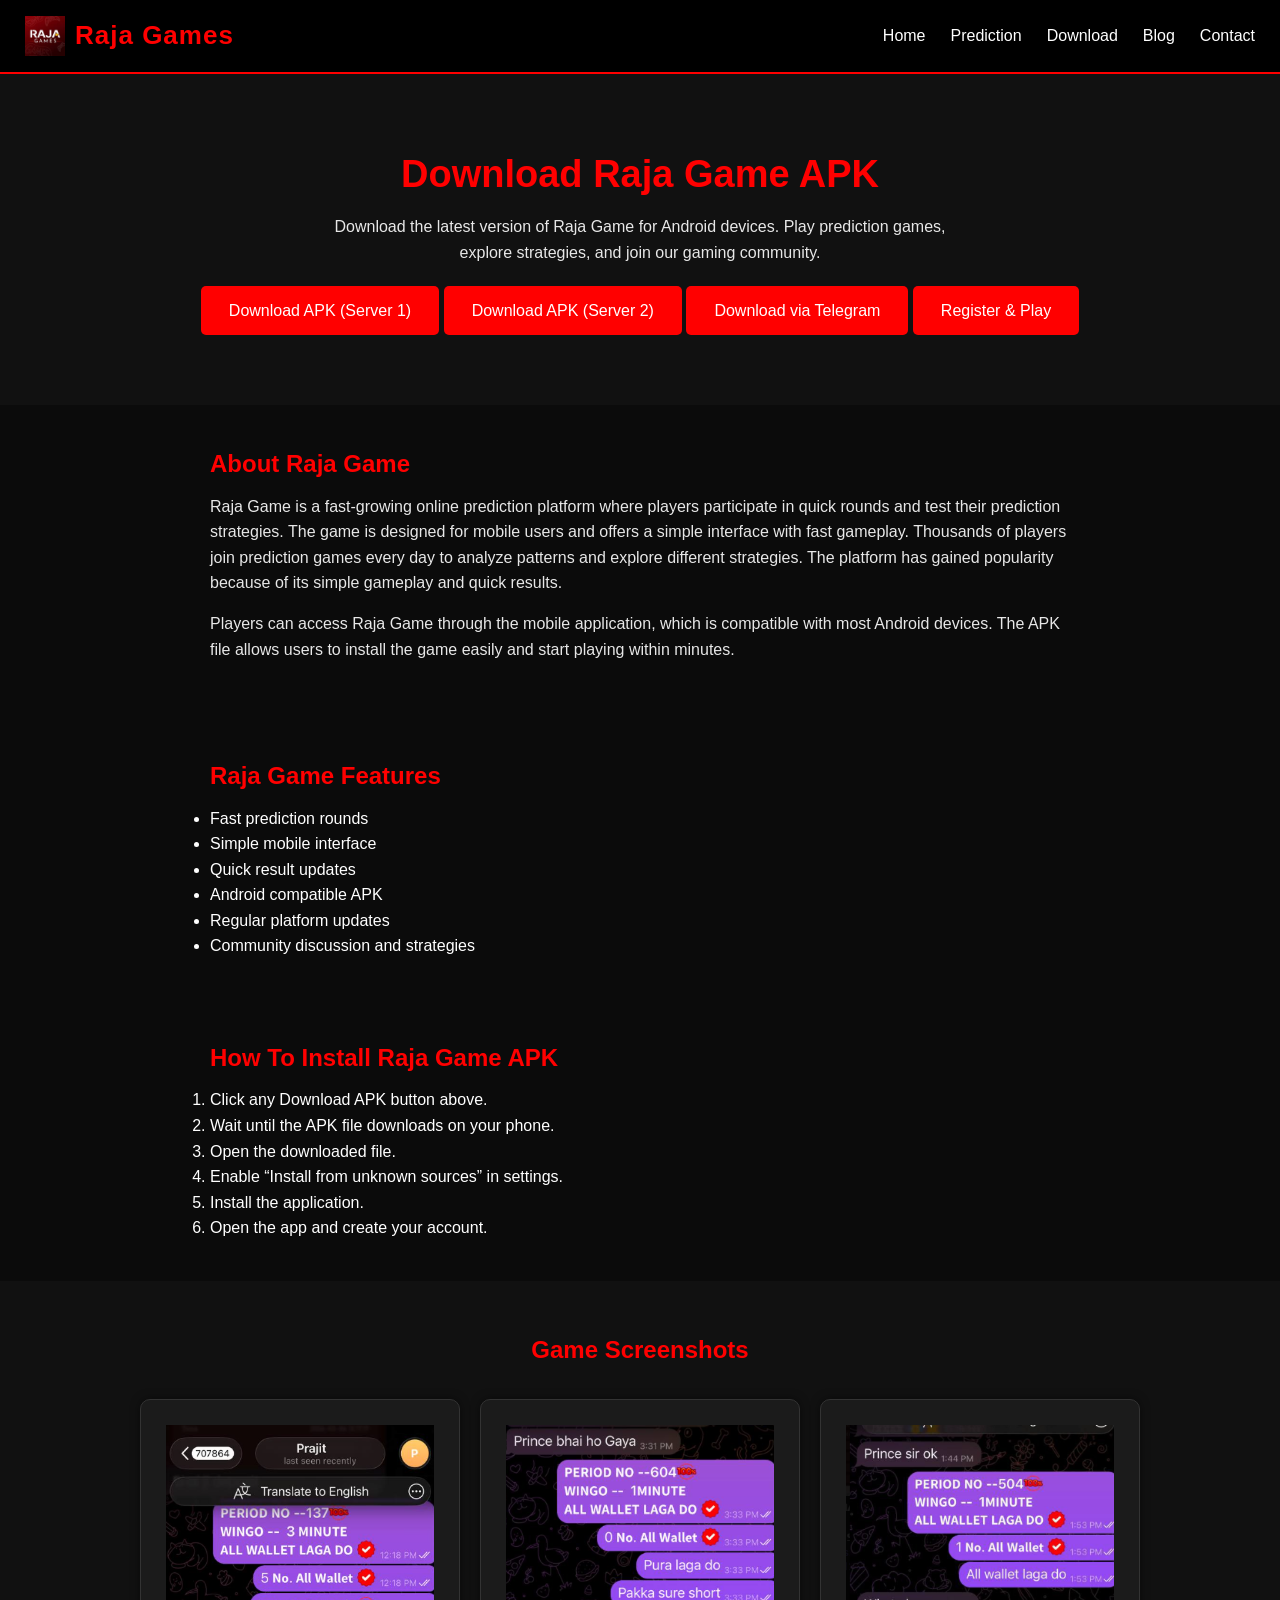
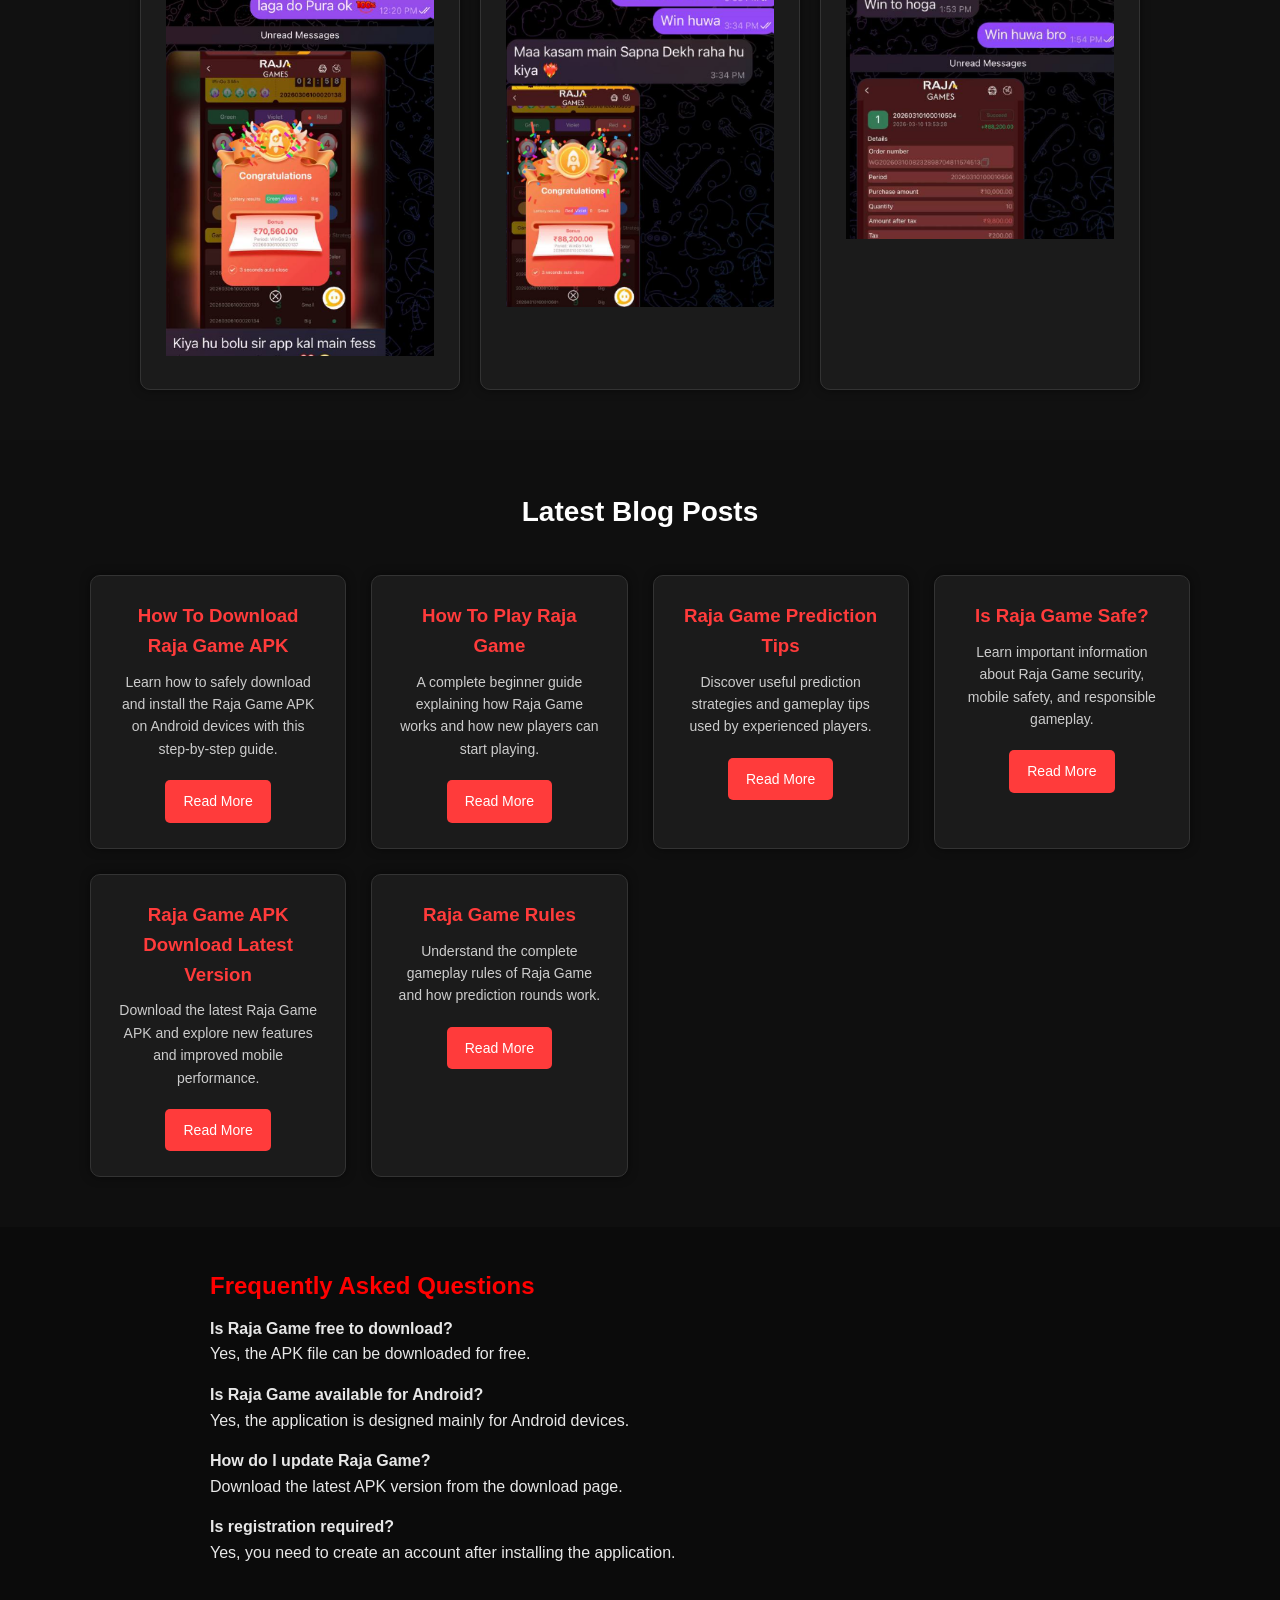
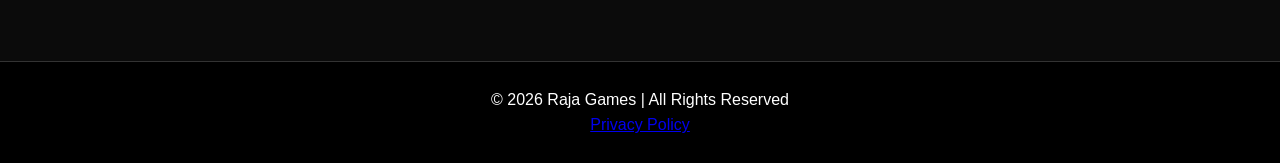
<file: index.html>
<!DOCTYPE html>
<html lang="en">
<head>
<meta charset="UTF-8">
<meta name="viewport" content="width=device-width, initial-scale=1.0">
<meta name="google-site-verification" content="fBoKzPTgI8SZ1qD_U2kCkd2BK1fyRSrui_CIDQXFEUM" />
<meta name="google-site-verification" content="YMmDCl2GvUe7jEfTHNdTMCEZ9NJVzq2F4VtzkO-HfuA" />
<title>Raja Game Prediction & Download | Daily Raja Games Signals</title>

<meta name="description" content="Get Raja Game daily predictions, APK download links, gameplay guides, and strategies. Join our Telegram channel for Raja Game screenshot signals and updates.">

<meta name="keywords" content="raja game, raja game prediction, raja game prediction today, raja game download, raja game apk, raja game apk download, raja game app, raja game online, raja game official website, raja game login, raja game register, raja game strategy, raja game tips, raja game tricks, raja game guide, raja game signals, raja game telegram, raja game channel, raja game color prediction, raja game big small, raja game period, raja game results, raja game winning tips, raja game beginners guide, raja game tutorial, raja game gameplay, raja game prediction trick, raja game hacks, raja game pattern, raja game analysis, raja game live prediction, raja game daily prediction, raja game screenshot prediction, raja game update, raja game latest version, raja game download link, raja game install, raja game android download, raja game mobile game, raja game fast results, raja game community, raja game platform, raja game tips 2026, raja game tricks 2026, raja game strategies 2026, raja game guide for beginners, raja game prediction channel, raja game online play, raja game play now">

<meta name="author" content="Raja Games">

<meta name="robots" content="index, follow">

<link rel="canonical" href="https://growwithraj.github.io/download_Raja/">

<meta property="og:title" content="Raja Game Prediction & Download">
<meta property="og:description" content="Daily Raja Game predictions, APK download, and strategies. Join our Telegram channel for screenshot signals.">
<meta property="og:type" content="website">
<meta property="og:url" content="https://growwithraj.github.io/download_Raja/">
<meta property="og:image" content="https://growwithraj.github.io/download_Raja/images/logo.jpg">

<meta name="twitter:card" content="summary_large_image">
<meta name="twitter:title" content="Raja Game Prediction & Download">
<meta name="twitter:description" content="Daily Raja Game predictions and APK download links.">
<meta name="twitter:image" content="https://growwithraj.github.io/download_Raja/images/logo.jpg">

<link rel="stylesheet" href="css/main.css">
<link rel="icon" href="favicon.png">

<script src="js/script.js" defer></script>

</head>


<body>


<!-- HEADER -->

<header class="header">
<div class="logo">
  <img src="logo.jpg" alt="Raja Games Logo">
  <span>Raja Games</span>
</div>

<div class="hamburger" id="hamburger">☰</div>

<nav id="nav-menu">

<a href="index.html">Home</a>
<a href="prediction.html">Prediction</a>
<a href="download.html">Download</a>
<a href="blog.html">Blog</a>
<a href="contact.html">Contact</a>

</nav>

</header>


<!-- HERO -->

<section class="hero">

<h1>Download Raja Game APK</h1>

<p>
Download the latest version of Raja Game for Android devices.
Play prediction games, explore strategies, and join our gaming community.
</p>

<a class="btn" href="apk/apk1.apk">Download APK (Server 1)</a>
<a class="btn" href="apk/apk2.apk">Download APK (Server 2)</a>
<a class="btn" href="https://t.me/+eZHSm_fpSIlmNDQ1">Download via Telegram</a>
<a class="btn" href="register.html">Register & Play</a>

</section>



<!-- ABOUT -->

<section class="content">

<h2>About Raja Game</h2>

<p>

Raja Game is a fast-growing online prediction platform where players
participate in quick rounds and test their prediction strategies.
The game is designed for mobile users and offers a simple interface
with fast gameplay.

Thousands of players join prediction games every day to analyze patterns
and explore different strategies. The platform has gained popularity
because of its simple gameplay and quick results.

</p>

<p>

Players can access Raja Game through the mobile application,
which is compatible with most Android devices. The APK file
allows users to install the game easily and start playing within minutes.

</p>

</section>



<!-- FEATURES -->

<section class="content">

<h2>Raja Game Features</h2>

<ul>

<li>Fast prediction rounds</li>
<li>Simple mobile interface</li>
<li>Quick result updates</li>
<li>Android compatible APK</li>
<li>Regular platform updates</li>
<li>Community discussion and strategies</li>

</ul>

</section>



<!-- INSTALL GUIDE -->

<section class="content">

<h2>How To Install Raja Game APK</h2>

<ol>

<li>Click any Download APK button above.</li>

<li>Wait until the APK file downloads on your phone.</li>

<li>Open the downloaded file.</li>

<li>Enable “Install from unknown sources” in settings.</li>

<li>Install the application.</li>

<li>Open the app and create your account.</li>

</ol>

</section>



<!-- SCREENSHOTS -->

<section class="blogs">

<h2>Game Screenshots</h2>

<div class="blog-grid">

<div class="blog-card">
<img src="images/game1.png" style="width:100%;">
</div>

<div class="blog-card">
<img src="images/game2.png" style="width:100%;">
</div>

<div class="blog-card">
<img src="images/game3.png" style="width:100%;">
</div>

</div>

</section>

<!--blog section -->

<section class="blog-section">

<h2>Latest Blog Posts</h2>

<div class="blog-container">

<div class="blog-card">
<h3>How To Download Raja Game APK</h3>
<p>Learn how to safely download and install the Raja Game APK on Android devices with this step-by-step guide.</p>
<a href="blog1.html" class="read-btn">Read More</a>
</div>

<div class="blog-card">
<h3>How To Play Raja Game</h3>
<p>A complete beginner guide explaining how Raja Game works and how new players can start playing.</p>
<a href="blog2.html" class="read-btn">Read More</a>
</div>

<div class="blog-card">
<h3>Raja Game Prediction Tips</h3>
<p>Discover useful prediction strategies and gameplay tips used by experienced players.</p>
<a href="blog3.html" class="read-btn">Read More</a>
</div>

<div class="blog-card">
<h3>Is Raja Game Safe?</h3>
<p>Learn important information about Raja Game security, mobile safety, and responsible gameplay.</p>
<a href="blog4.html" class="read-btn">Read More</a>
</div>

<div class="blog-card">
<h3>Raja Game APK Download Latest Version</h3>
<p>Download the latest Raja Game APK and explore new features and improved mobile performance.</p>
<a href="blog5.html" class="read-btn">Read More</a>
</div>

<div class="blog-card">
<h3>Raja Game Rules</h3>
<p>Understand the complete gameplay rules of Raja Game and how prediction rounds work.</p>
<a href="blog6.html" class="read-btn">Read More</a>
</div>

</div>

</section>





<!-- FAQ -->

<section class="content">

<h2>Frequently Asked Questions</h2>

<p><strong>Is Raja Game free to download?</strong><br>
Yes, the APK file can be downloaded for free.</p>

<p><strong>Is Raja Game available for Android?</strong><br>
Yes, the application is designed mainly for Android devices.</p>

<p><strong>How do I update Raja Game?</strong><br>
Download the latest APK version from the download page.</p>

<p><strong>Is registration required?</strong><br>
Yes, you need to create an account after installing the application.</p>

</section>



<!-- FOOTER -->

<footer>

<p>© 2026 Raja Games | All Rights Reserved</p>

<a href="privacy.html">Privacy Policy</a>

</footer>


</body>

</html>
</file>
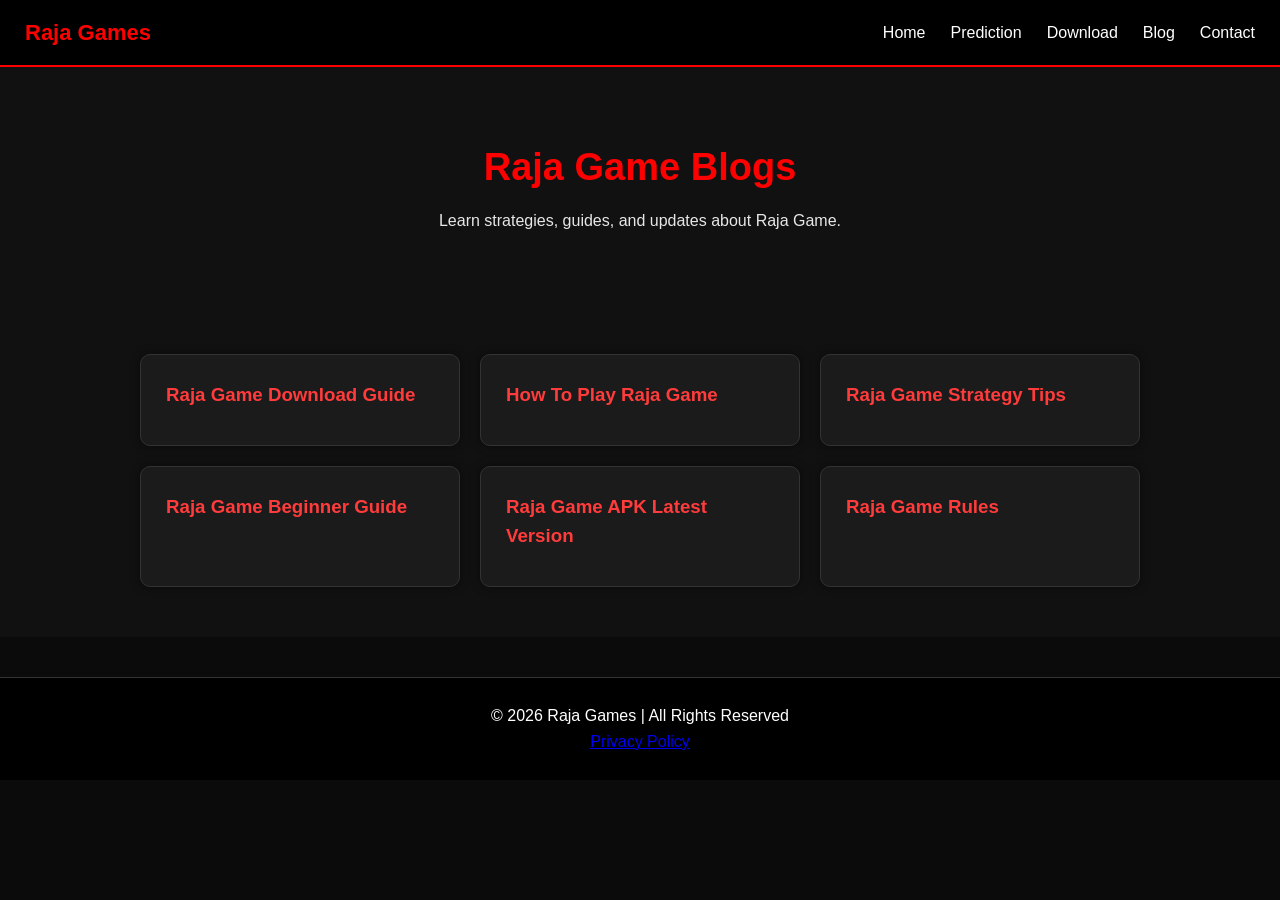
<file: blog.html>
<!DOCTYPE html>
<html lang="en">
<head>

<meta charset="UTF-8">
<meta name="viewport" content="width=device-width, initial-scale=1.0">

<title>Raja Game Blogs | Tips, Guides & Strategies</title>

<meta name="description" content="Read Raja Game blogs including download guides, prediction strategies, gameplay tutorials, and Raja Game tips for beginners.">

<meta name="keywords" content="raja game blog, raja game tips blog, raja game strategy blog, raja game guide blog, raja game tutorials, raja game tips and tricks, raja game strategies, raja game beginners guide, raja game prediction tips blog, raja game gameplay guide">

<link rel="canonical" href="https://growwithraj.github.io/download_Raja/blog.html">

<link rel="stylesheet" href="css/main.css">

</head>

<body>

<header class="header">

<div class="logo">Raja Games</div>

<div class="hamburger" id="hamburger">
☰
</div>

<nav id="nav-menu">

<a href="index.html">Home</a>
<a href="prediction.html">Prediction</a>
<a href="download.html">Download</a>
<a href="blog.html">Blog</a>
<a href="contact.html">Contact</a>

</nav>

</header>

<section class="hero">

<h1>Raja Game Blogs</h1>

<p>Learn strategies, guides, and updates about Raja Game.</p>

</section>


<section class="blogs">

<div class="blog-grid">

<a href="blog1.html" class="blog-card">
<h3>Raja Game Download Guide</h3>
</a>

<a href="blog2.html" class="blog-card">
<h3>How To Play Raja Game</h3>
</a>

<a href="blog3.html" class="blog-card">
<h3>Raja Game Strategy Tips</h3>
</a>

<a href="blog4.html" class="blog-card">
<h3>Raja Game Beginner Guide</h3>
</a>

<a href="blog5.html" class="blog-card">
<h3>Raja Game APK Latest Version</h3>
</a>

<a href="blog6.html" class="blog-card">
<h3>Raja Game Rules</h3>
</a>

</div>

</section>

<footer>
<p>© 2026 Raja Games | All Rights Reserved</p>
<a href="privacy.html">Privacy Policy</a>
</footer>
<script src="js/script.js"></script>
</body>
</html>
</file>
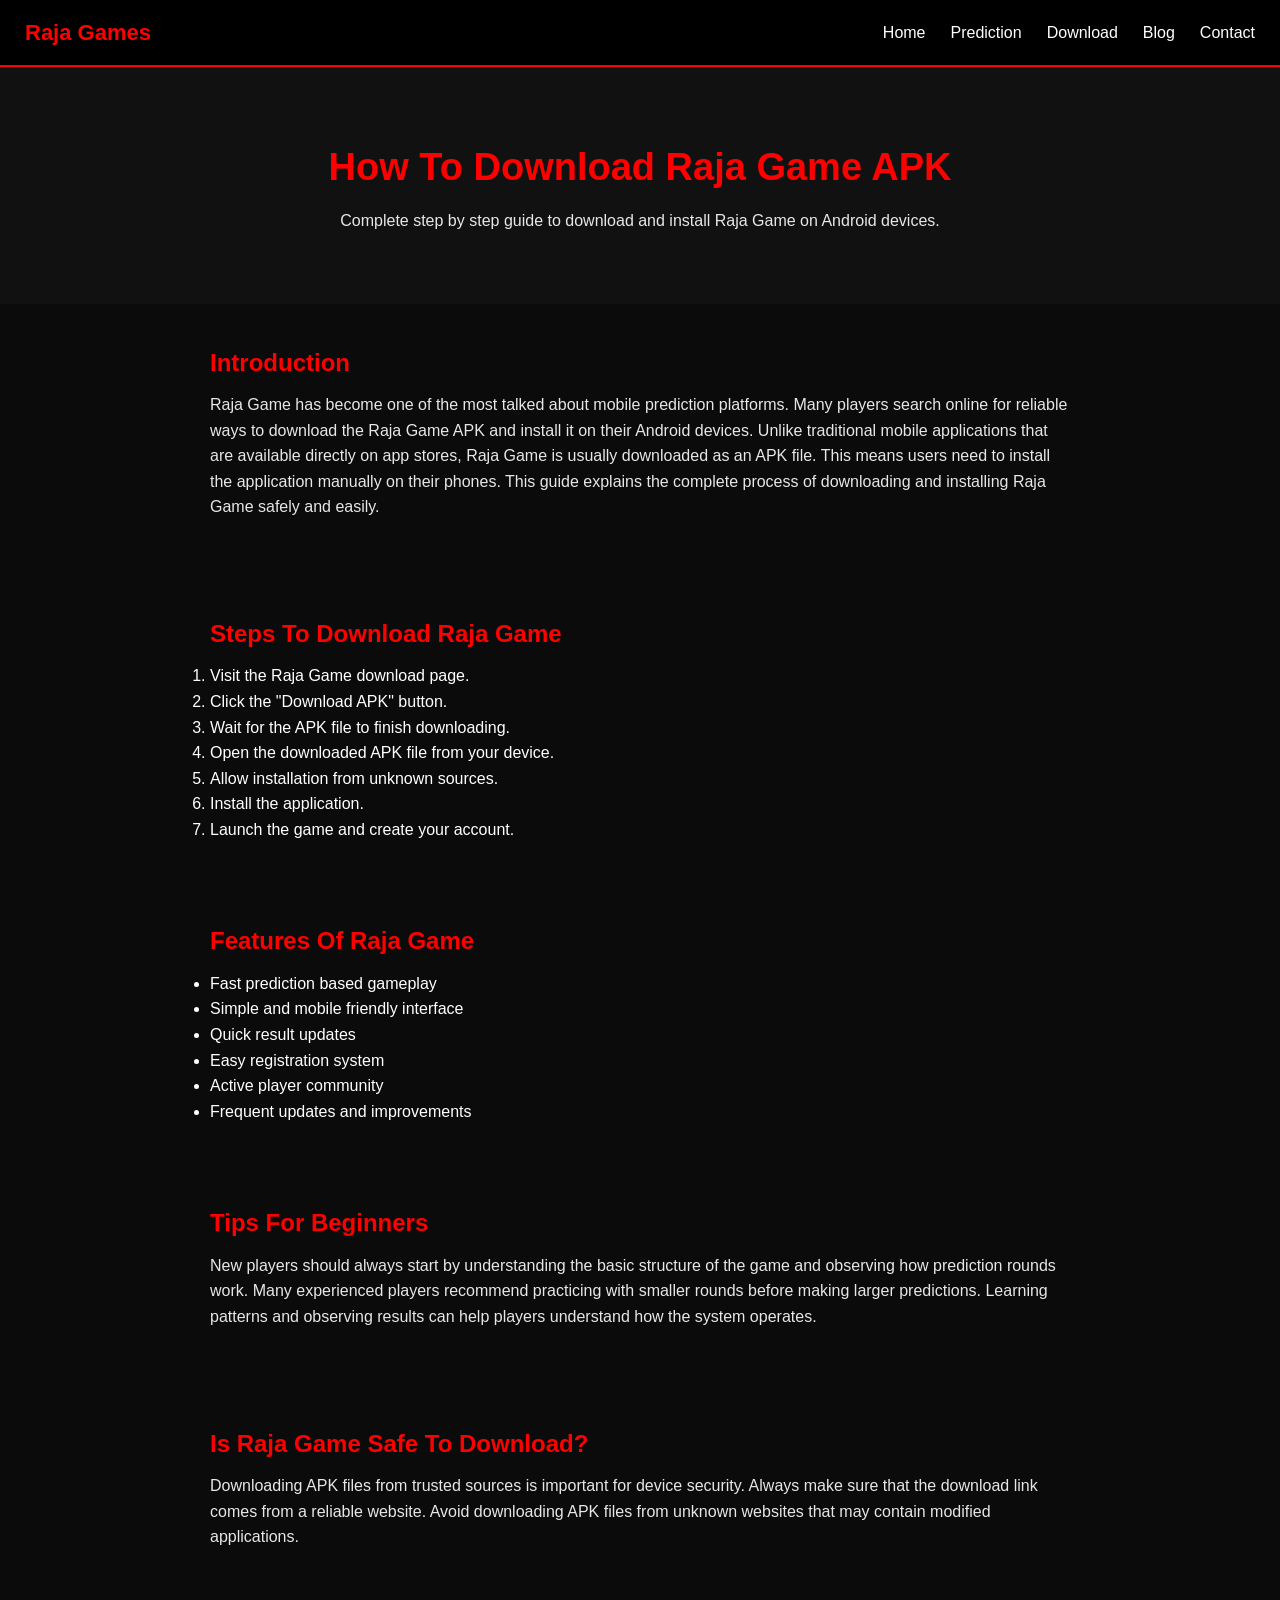
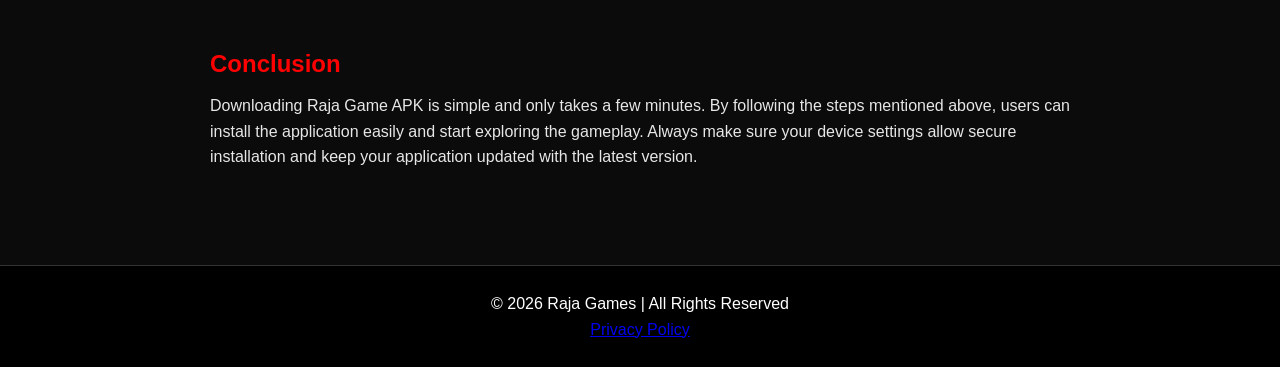
<file: blog1.html>
<!DOCTYPE html>
<html lang="en">

<head>

<meta charset="UTF-8">
<meta name="viewport" content="width=device-width, initial-scale=1.0">

<title>How To Download Raja Game APK | Complete Installation Guide</title>

<meta name="description" content="Learn how to download Raja Game APK safely on Android devices. Step by step installation guide, features, and tips for beginners.">

<meta name="keywords" content="raja game download guide, raja game apk download, how to download raja game, raja game install guide, raja game android download, raja game app install, raja game apk latest version, raja game mobile download, raja game install tutorial">

<meta name="robots" content="index, follow">

<link rel="canonical" href="https://growwithraj.github.io/download_Raja/blog1.html">

<link rel="stylesheet" href="css/main.css">

<script src="js/script.js" defer></script>

</head>


<body>

<header class="header">

<div class="logo">Raja Games</div>

<div class="hamburger" id="hamburger">☰</div>

<nav id="nav-menu">

<a href="index.html">Home</a>
<a href="prediction.html">Prediction</a>
<a href="download.html">Download</a>
<a href="blog.html">Blog</a>
<a href="contact.html">Contact</a>

</nav>

</header>



<section class="hero">

<h1>How To Download Raja Game APK</h1>

<p>Complete step by step guide to download and install Raja Game on Android devices.</p>

</section>



<section class="content">

<h2>Introduction</h2>

<p>

Raja Game has become one of the most talked about mobile prediction platforms.
Many players search online for reliable ways to download the Raja Game APK
and install it on their Android devices.

Unlike traditional mobile applications that are available directly on
app stores, Raja Game is usually downloaded as an APK file.
This means users need to install the application manually on their phones.

This guide explains the complete process of downloading and installing
Raja Game safely and easily.

</p>

</section>



<section class="content">

<h2>Steps To Download Raja Game</h2>

<ol>

<li>Visit the Raja Game download page.</li>

<li>Click the "Download APK" button.</li>

<li>Wait for the APK file to finish downloading.</li>

<li>Open the downloaded APK file from your device.</li>

<li>Allow installation from unknown sources.</li>

<li>Install the application.</li>

<li>Launch the game and create your account.</li>

</ol>

</section>



<section class="content">

<h2>Features Of Raja Game</h2>

<ul>

<li>Fast prediction based gameplay</li>

<li>Simple and mobile friendly interface</li>

<li>Quick result updates</li>

<li>Easy registration system</li>

<li>Active player community</li>

<li>Frequent updates and improvements</li>

</ul>

</section>



<section class="content">

<h2>Tips For Beginners</h2>

<p>

New players should always start by understanding the basic structure
of the game and observing how prediction rounds work. Many experienced
players recommend practicing with smaller rounds before making
larger predictions.

Learning patterns and observing results can help players understand
how the system operates.

</p>

</section>



<section class="content">

<h2>Is Raja Game Safe To Download?</h2>

<p>

Downloading APK files from trusted sources is important for device
security. Always make sure that the download link comes from a
reliable website.

Avoid downloading APK files from unknown websites that may contain
modified applications.

</p>

</section>



<section class="content">

<h2>Conclusion</h2>

<p>

Downloading Raja Game APK is simple and only takes a few minutes.
By following the steps mentioned above, users can install the
application easily and start exploring the gameplay.

Always make sure your device settings allow secure installation
and keep your application updated with the latest version.

</p>

</section>



<footer>

<p>© 2026 Raja Games | All Rights Reserved</p>

<a href="privacy.html">Privacy Policy</a>

</footer>

</body>
</html>
</file>
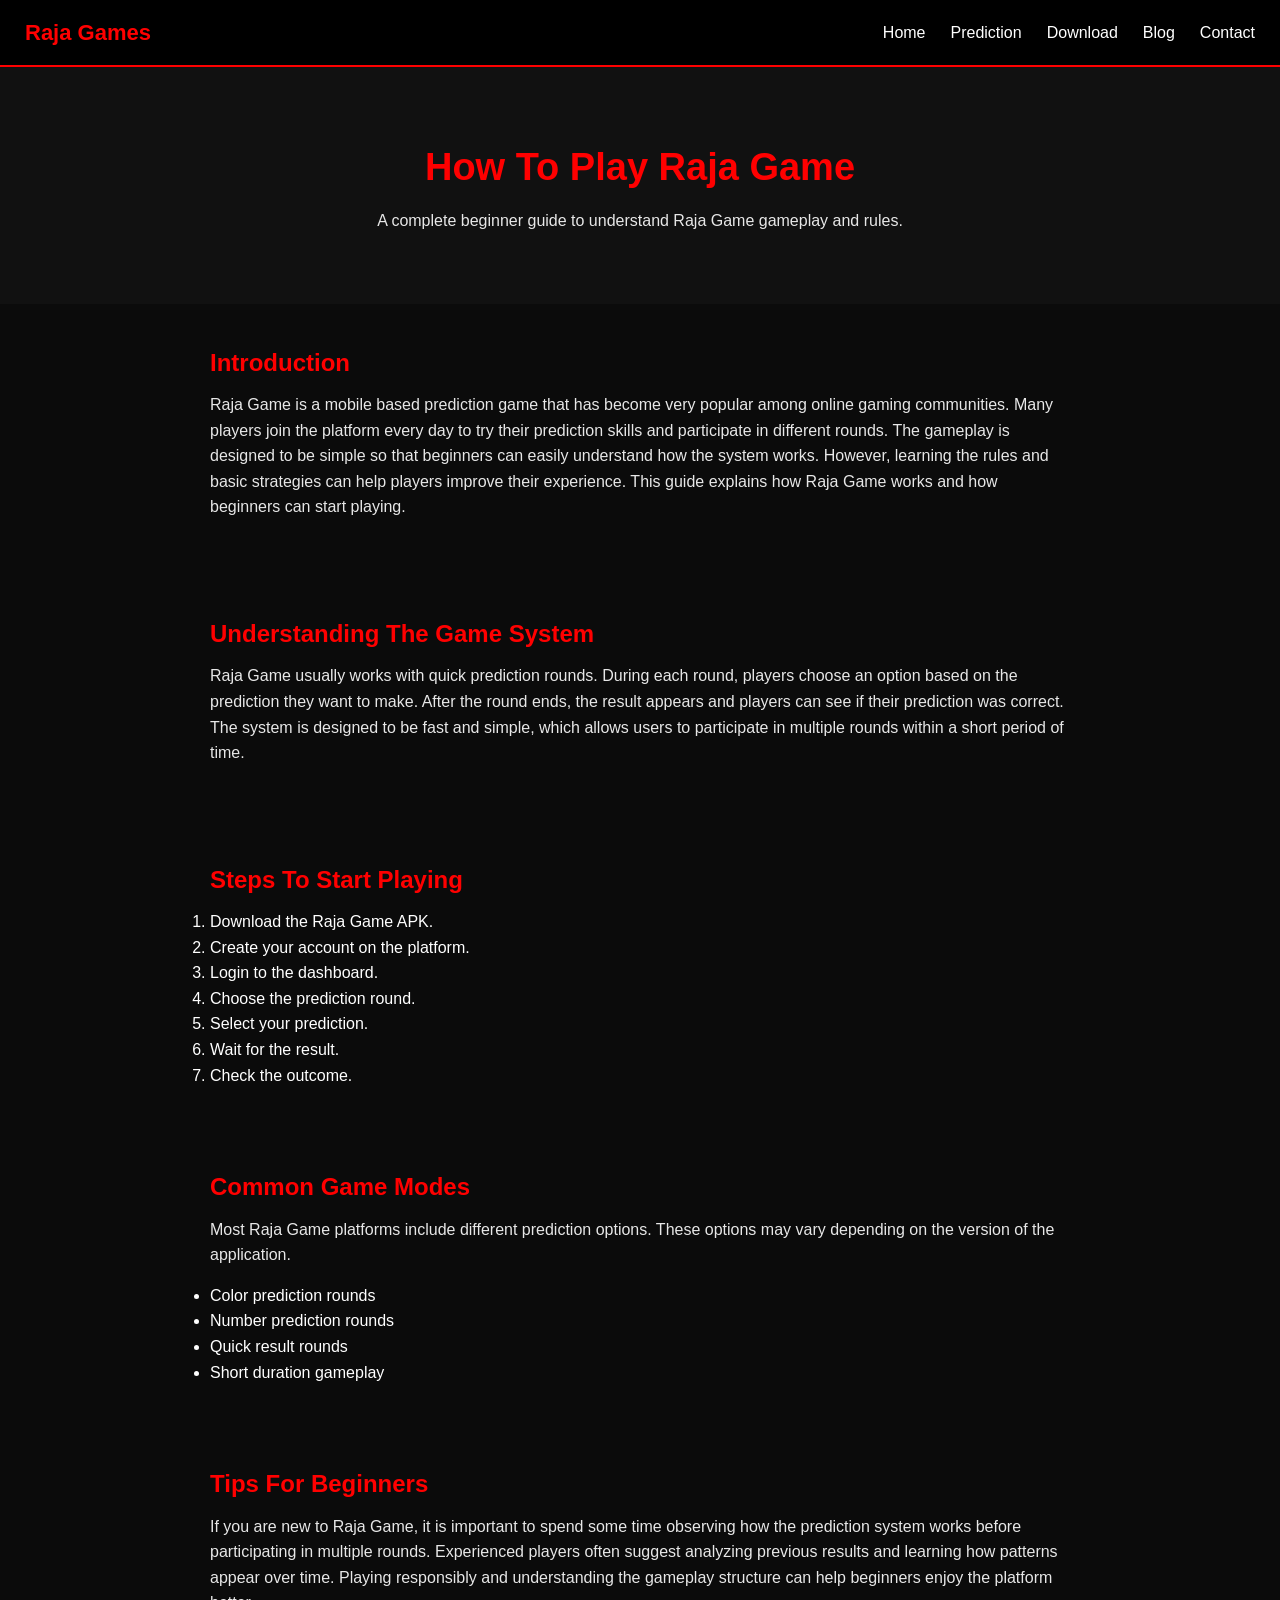
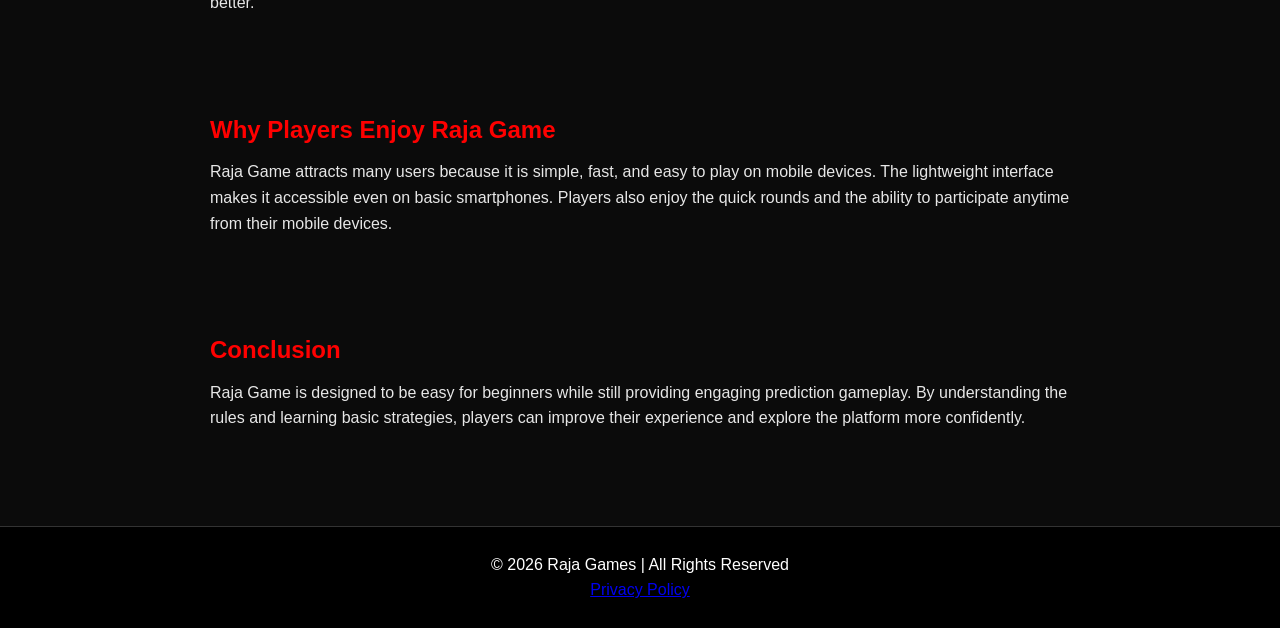
<file: blog2.html>
<!DOCTYPE html>
<html lang="en">

<head>

<meta charset="UTF-8">
<meta name="viewport" content="width=device-width, initial-scale=1.0">

<title>How To Play Raja Game | Beginner Guide & Gameplay Rules</title>

<meta name="description" content="Learn how to play Raja Game with this complete beginner guide. Understand gameplay rules, prediction rounds, tips, and strategies for new players.">

<meta name="keywords" content="how to play raja game, raja game beginner guide, raja game gameplay, raja game rules, raja game tutorial, raja game prediction game guide, raja game tips for beginners, raja game strategy guide">

<meta name="robots" content="index, follow">

<link rel="canonical" href="https://growwithraj.github.io/download_Raja/blog2.html">

<link rel="stylesheet" href="css/main.css">

<script src="js/script.js" defer></script>

</head>


<body>

<header class="header">

<div class="logo">Raja Games</div>

<div class="hamburger" id="hamburger">☰</div>

<nav id="nav-menu">

<a href="index.html">Home</a>
<a href="prediction.html">Prediction</a>
<a href="download.html">Download</a>
<a href="blog.html">Blog</a>
<a href="contact.html">Contact</a>

</nav>

</header>



<section class="hero">

<h1>How To Play Raja Game</h1>

<p>A complete beginner guide to understand Raja Game gameplay and rules.</p>

</section>



<section class="content">

<h2>Introduction</h2>

<p>

Raja Game is a mobile based prediction game that has become very popular
among online gaming communities. Many players join the platform every day
to try their prediction skills and participate in different rounds.

The gameplay is designed to be simple so that beginners can easily
understand how the system works. However, learning the rules and
basic strategies can help players improve their experience.

This guide explains how Raja Game works and how beginners can start playing.

</p>

</section>



<section class="content">

<h2>Understanding The Game System</h2>

<p>

Raja Game usually works with quick prediction rounds. During each round,
players choose an option based on the prediction they want to make.
After the round ends, the result appears and players can see if their
prediction was correct.

The system is designed to be fast and simple, which allows users to
participate in multiple rounds within a short period of time.

</p>

</section>



<section class="content">

<h2>Steps To Start Playing</h2>

<ol>

<li>Download the Raja Game APK.</li>

<li>Create your account on the platform.</li>

<li>Login to the dashboard.</li>

<li>Choose the prediction round.</li>

<li>Select your prediction.</li>

<li>Wait for the result.</li>

<li>Check the outcome.</li>

</ol>

</section>



<section class="content">

<h2>Common Game Modes</h2>

<p>

Most Raja Game platforms include different prediction options.
These options may vary depending on the version of the application.

</p>

<ul>

<li>Color prediction rounds</li>

<li>Number prediction rounds</li>

<li>Quick result rounds</li>

<li>Short duration gameplay</li>

</ul>

</section>



<section class="content">

<h2>Tips For Beginners</h2>

<p>

If you are new to Raja Game, it is important to spend some time
observing how the prediction system works before participating
in multiple rounds.

Experienced players often suggest analyzing previous results
and learning how patterns appear over time.

Playing responsibly and understanding the gameplay structure
can help beginners enjoy the platform better.

</p>

</section>



<section class="content">

<h2>Why Players Enjoy Raja Game</h2>

<p>

Raja Game attracts many users because it is simple, fast, and
easy to play on mobile devices. The lightweight interface
makes it accessible even on basic smartphones.

Players also enjoy the quick rounds and the ability to
participate anytime from their mobile devices.

</p>

</section>



<section class="content">

<h2>Conclusion</h2>

<p>

Raja Game is designed to be easy for beginners while still
providing engaging prediction gameplay.

By understanding the rules and learning basic strategies,
players can improve their experience and explore the platform
more confidently.

</p>

</section>



<footer>

<p>© 2026 Raja Games | All Rights Reserved</p>

<a href="privacy.html">Privacy Policy</a>

</footer>

</body>
</html>
</file>
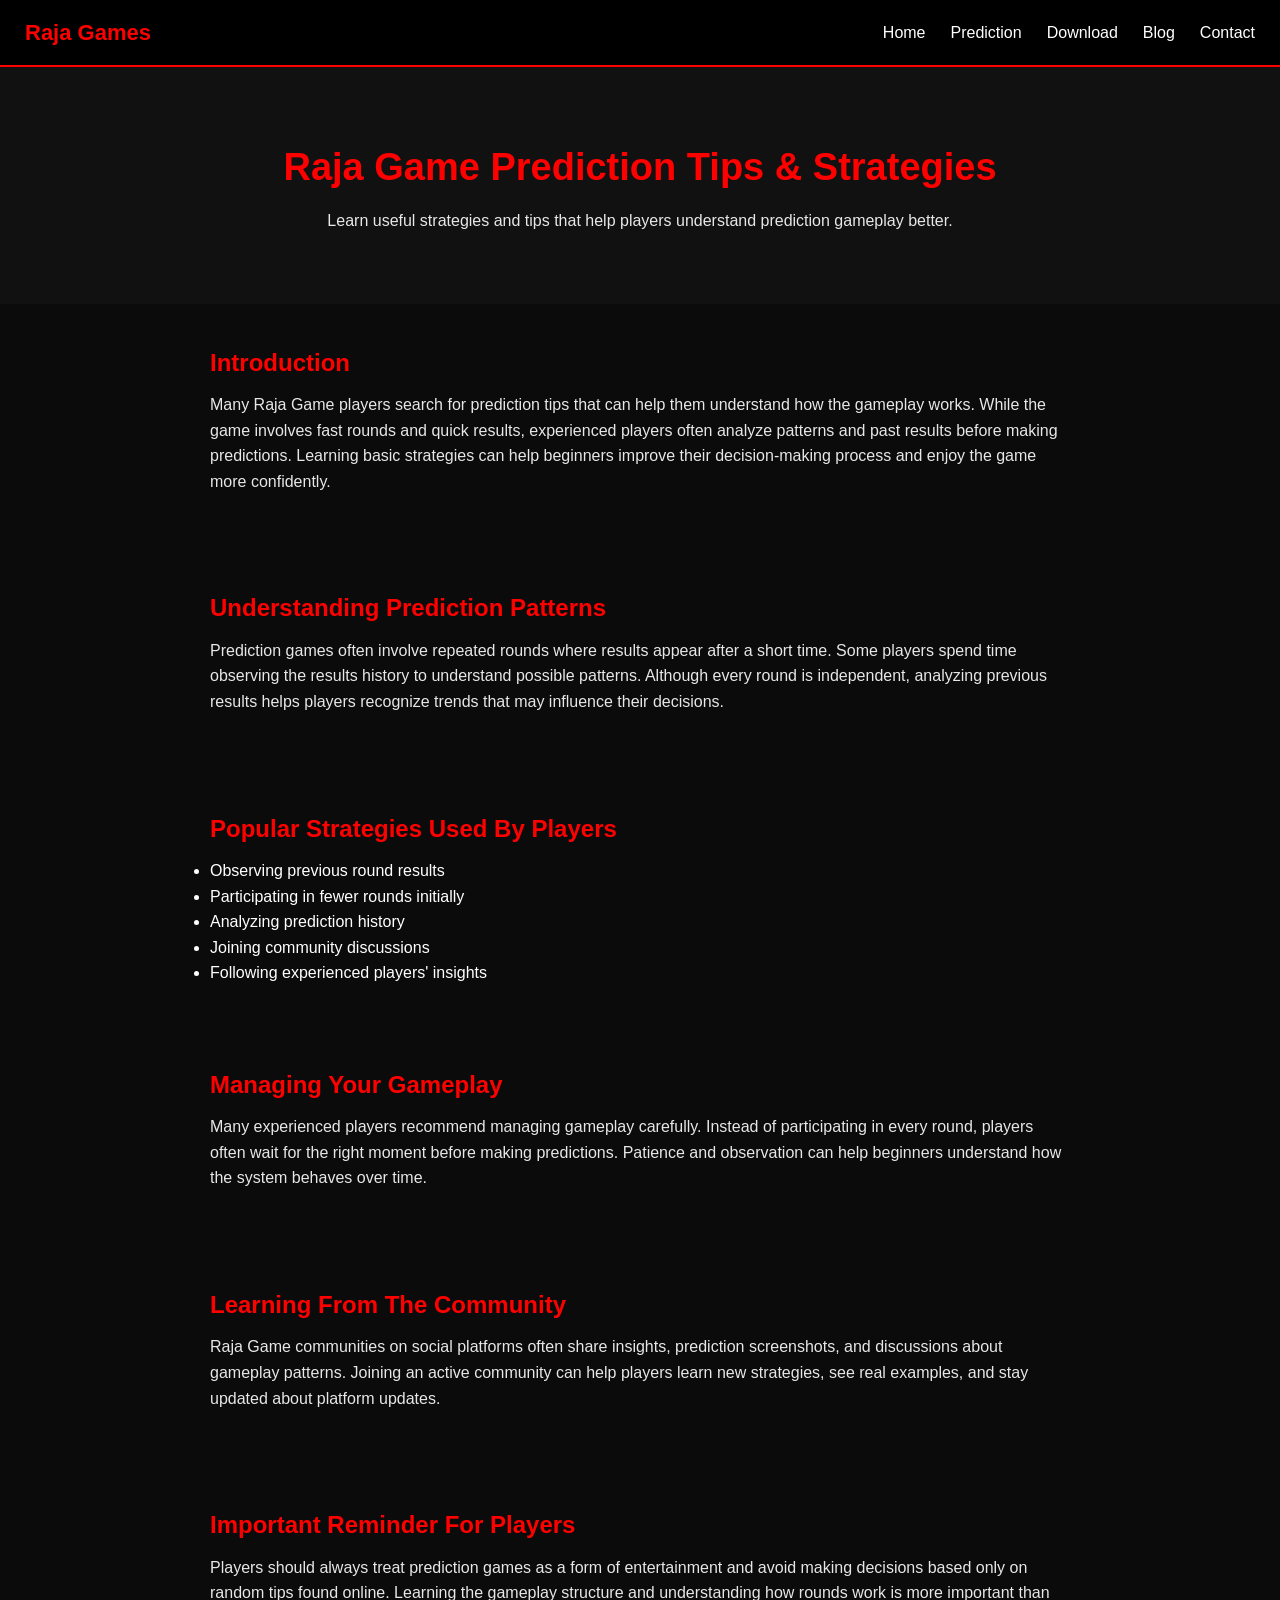
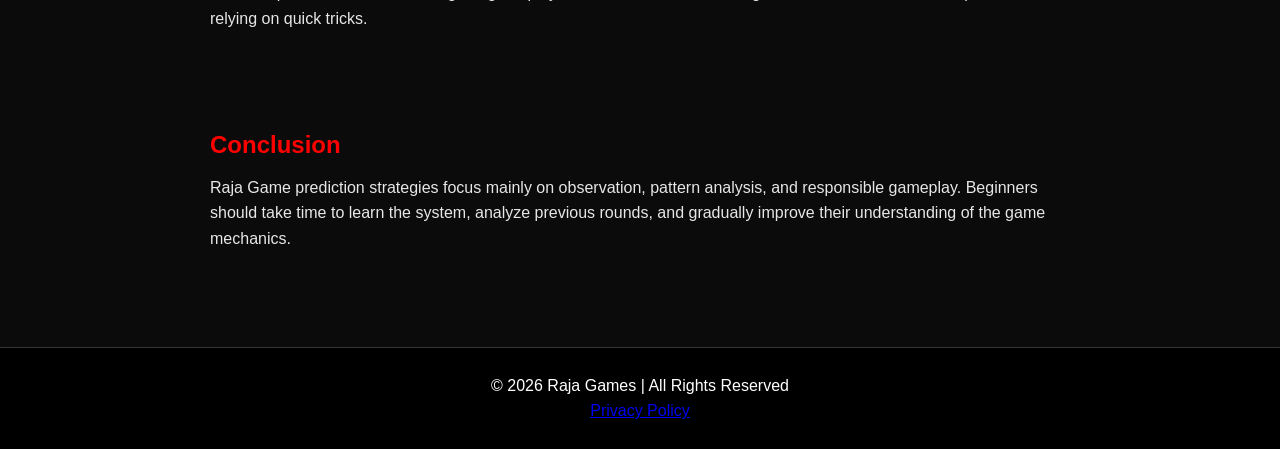
<file: blog3.html>
<!DOCTYPE html>
<html lang="en">

<head>

<meta charset="UTF-8">
<meta name="viewport" content="width=device-width, initial-scale=1.0">

<title>Raja Game Prediction Tips & Strategies | Beginner to Pro Guide</title>

<meta name="description" content="Discover useful Raja Game prediction tips and strategies. Learn how players analyze patterns, manage rounds, and improve their prediction skills.">

<meta name="keywords" content="raja game prediction tips, raja game strategy, raja game tricks, raja game winning tips, raja game prediction guide, raja game strategy for beginners, raja game prediction methods, raja game tips and tricks">

<meta name="robots" content="index, follow">

<link rel="canonical" href="https://yourdomain.com/blog3.html">

<link rel="stylesheet" href="css/main.css">

<script src="js/script.js" defer></script>

</head>


<body>

<header class="header">

<div class="logo">Raja Games</div>

<div class="hamburger" id="hamburger">☰</div>

<nav id="nav-menu">

<a href="index.html">Home</a>
<a href="prediction.html">Prediction</a>
<a href="download.html">Download</a>
<a href="blog.html">Blog</a>
<a href="contact.html">Contact</a>

</nav>

</header>



<section class="hero">

<h1>Raja Game Prediction Tips & Strategies</h1>

<p>Learn useful strategies and tips that help players understand prediction gameplay better.</p>

</section>



<section class="content">

<h2>Introduction</h2>

<p>

Many Raja Game players search for prediction tips that can help them
understand how the gameplay works. While the game involves fast
rounds and quick results, experienced players often analyze patterns
and past results before making predictions.

Learning basic strategies can help beginners improve their
decision-making process and enjoy the game more confidently.

</p>

</section>



<section class="content">

<h2>Understanding Prediction Patterns</h2>

<p>

Prediction games often involve repeated rounds where results appear
after a short time. Some players spend time observing the results
history to understand possible patterns.

Although every round is independent, analyzing previous results
helps players recognize trends that may influence their decisions.

</p>

</section>



<section class="content">

<h2>Popular Strategies Used By Players</h2>

<ul>

<li>Observing previous round results</li>

<li>Participating in fewer rounds initially</li>

<li>Analyzing prediction history</li>

<li>Joining community discussions</li>

<li>Following experienced players' insights</li>

</ul>

</section>



<section class="content">

<h2>Managing Your Gameplay</h2>

<p>

Many experienced players recommend managing gameplay carefully.
Instead of participating in every round, players often wait
for the right moment before making predictions.

Patience and observation can help beginners understand how
the system behaves over time.

</p>

</section>



<section class="content">

<h2>Learning From The Community</h2>

<p>

Raja Game communities on social platforms often share insights,
prediction screenshots, and discussions about gameplay patterns.

Joining an active community can help players learn new strategies,
see real examples, and stay updated about platform updates.

</p>

</section>



<section class="content">

<h2>Important Reminder For Players</h2>

<p>

Players should always treat prediction games as a form of
entertainment and avoid making decisions based only on
random tips found online.

Learning the gameplay structure and understanding how rounds
work is more important than relying on quick tricks.

</p>

</section>



<section class="content">

<h2>Conclusion</h2>

<p>

Raja Game prediction strategies focus mainly on observation,
pattern analysis, and responsible gameplay.

Beginners should take time to learn the system, analyze
previous rounds, and gradually improve their understanding
of the game mechanics.

</p>

</section>


<footer>

<p>© 2026 Raja Games | All Rights Reserved</p>

<a href="privacy.html">Privacy Policy</a>

</footer>

</body>
</html>
</file>
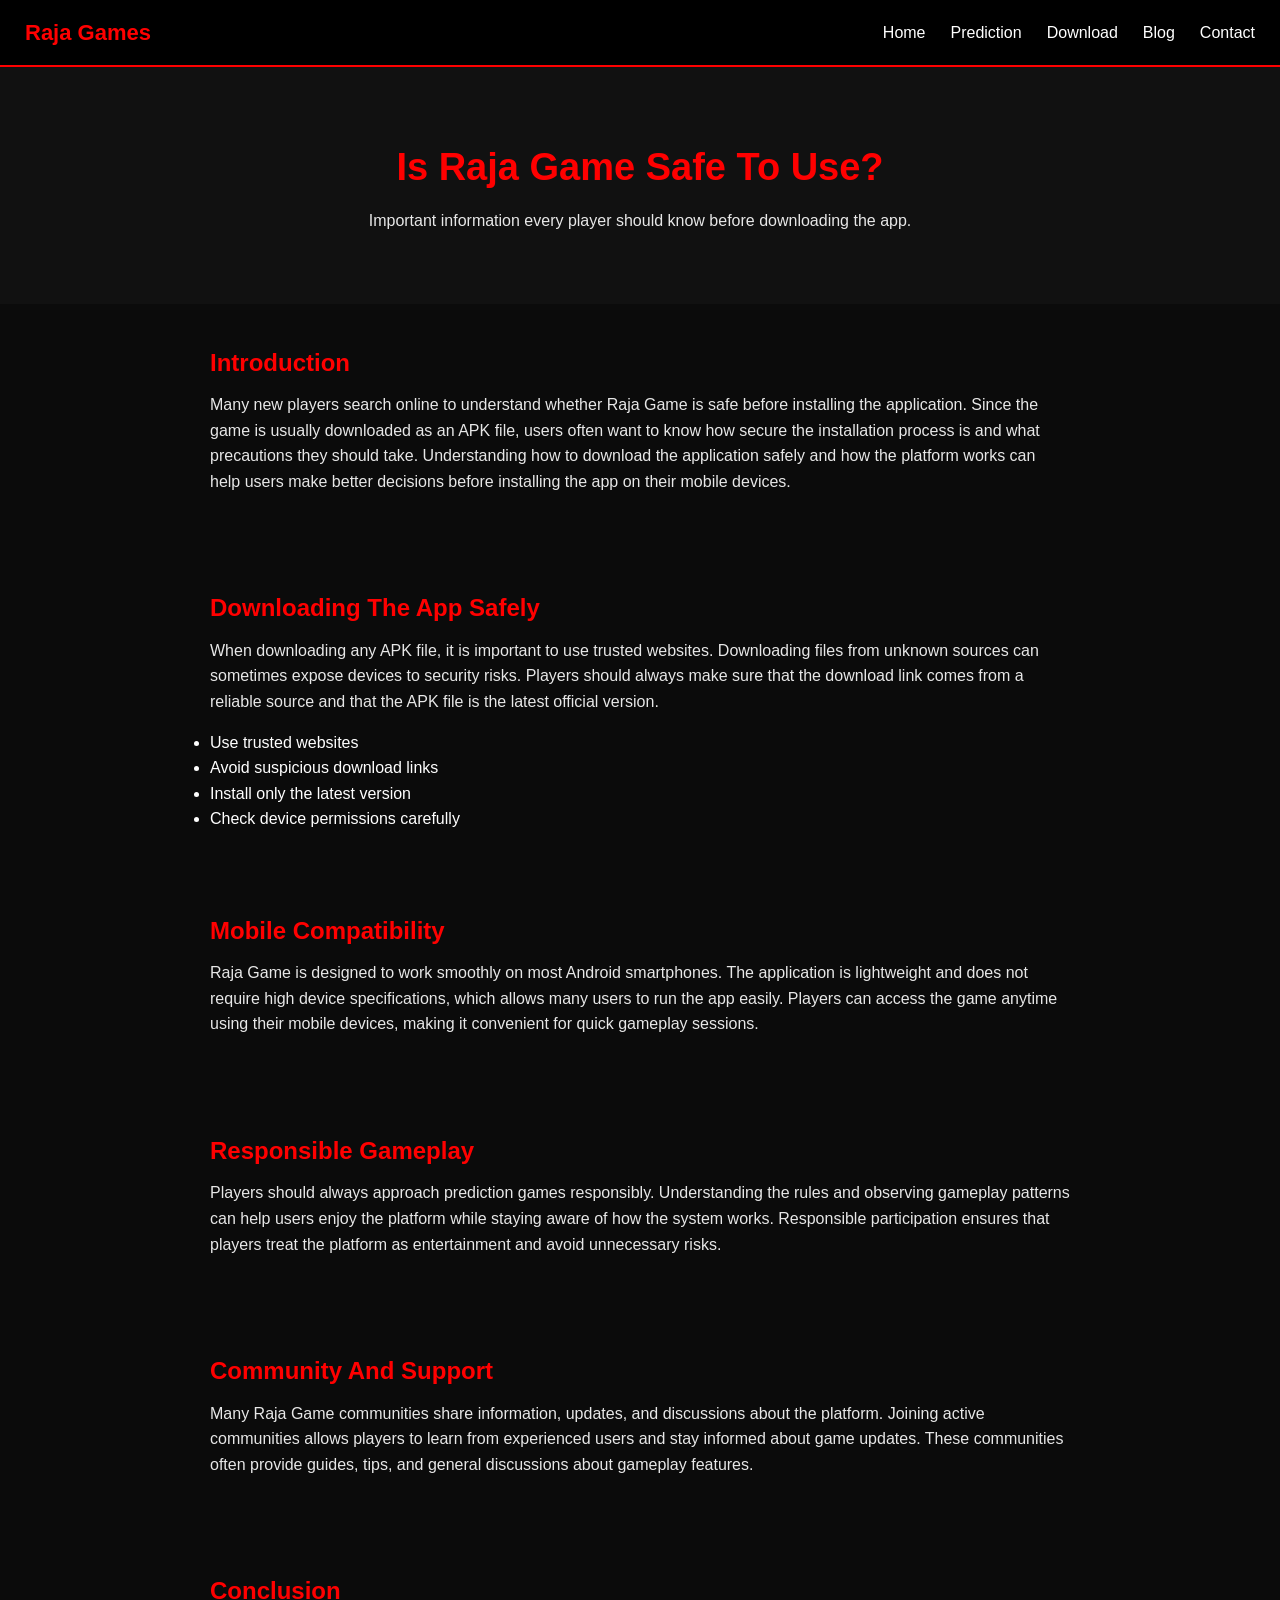
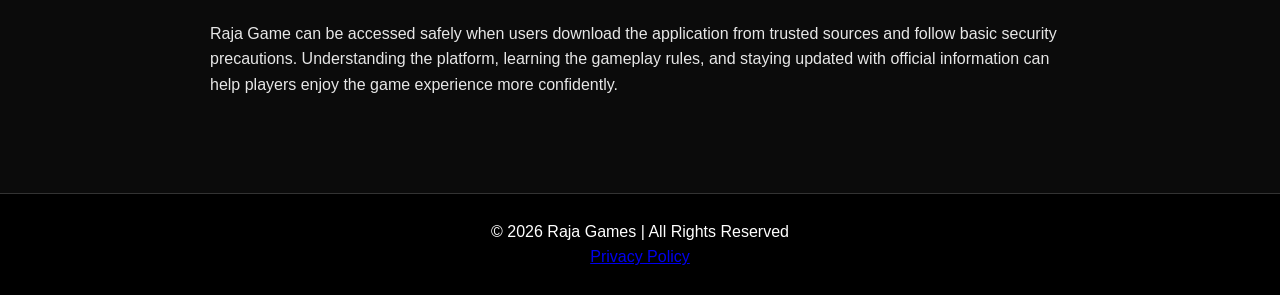
<file: blog4.html>
<!DOCTYPE html>
<html lang="en">

<head>

<meta charset="UTF-8">
<meta name="viewport" content="width=device-width, initial-scale=1.0">

<title>Is Raja Game Safe? Complete Guide for New Players</title>

<meta name="description" content="Is Raja Game safe to use? Learn everything about Raja Game security, gameplay safety, mobile access, and important tips before downloading the app.">

<meta name="keywords" content="is raja game safe, raja game security, raja game safety guide, raja game legit or not, raja game mobile safety, raja game download safety, raja game user guide, raja game information">

<meta name="robots" content="index, follow">

<link rel="canonical" href="https://growwithraj.github.io/download_Raja/blog4.html">

<link rel="stylesheet" href="css/main.css">

<script src="js/script.js" defer></script>

</head>


<body>

<header class="header">

<div class="logo">Raja Games</div>

<div class="hamburger" id="hamburger">☰</div>

<nav id="nav-menu">

<a href="index.html">Home</a>
<a href="prediction.html">Prediction</a>
<a href="download.html">Download</a>
<a href="blog.html">Blog</a>
<a href="contact.html">Contact</a>

</nav>

</header>



<section class="hero">

<h1>Is Raja Game Safe To Use?</h1>

<p>Important information every player should know before downloading the app.</p>

</section>



<section class="content">

<h2>Introduction</h2>

<p>

Many new players search online to understand whether Raja Game is safe
before installing the application. Since the game is usually downloaded
as an APK file, users often want to know how secure the installation
process is and what precautions they should take.

Understanding how to download the application safely and how the
platform works can help users make better decisions before installing
the app on their mobile devices.

</p>

</section>



<section class="content">

<h2>Downloading The App Safely</h2>

<p>

When downloading any APK file, it is important to use trusted websites.
Downloading files from unknown sources can sometimes expose devices
to security risks.

Players should always make sure that the download link comes from
a reliable source and that the APK file is the latest official version.

</p>

<ul>

<li>Use trusted websites</li>

<li>Avoid suspicious download links</li>

<li>Install only the latest version</li>

<li>Check device permissions carefully</li>

</ul>

</section>



<section class="content">

<h2>Mobile Compatibility</h2>

<p>

Raja Game is designed to work smoothly on most Android smartphones.
The application is lightweight and does not require high device
specifications, which allows many users to run the app easily.

Players can access the game anytime using their mobile devices,
making it convenient for quick gameplay sessions.

</p>

</section>



<section class="content">

<h2>Responsible Gameplay</h2>

<p>

Players should always approach prediction games responsibly.
Understanding the rules and observing gameplay patterns can help
users enjoy the platform while staying aware of how the system works.

Responsible participation ensures that players treat the platform
as entertainment and avoid unnecessary risks.

</p>

</section>



<section class="content">

<h2>Community And Support</h2>

<p>

Many Raja Game communities share information, updates, and discussions
about the platform. Joining active communities allows players to
learn from experienced users and stay informed about game updates.

These communities often provide guides, tips, and general discussions
about gameplay features.

</p>

</section>



<section class="content">

<h2>Conclusion</h2>

<p>

Raja Game can be accessed safely when users download the application
from trusted sources and follow basic security precautions.

Understanding the platform, learning the gameplay rules, and staying
updated with official information can help players enjoy the game
experience more confidently.

</p>

</section>



<footer>

<p>© 2026 Raja Games | All Rights Reserved</p>

<a href="privacy.html">Privacy Policy</a>

</footer>

</body>
</html>
</file>
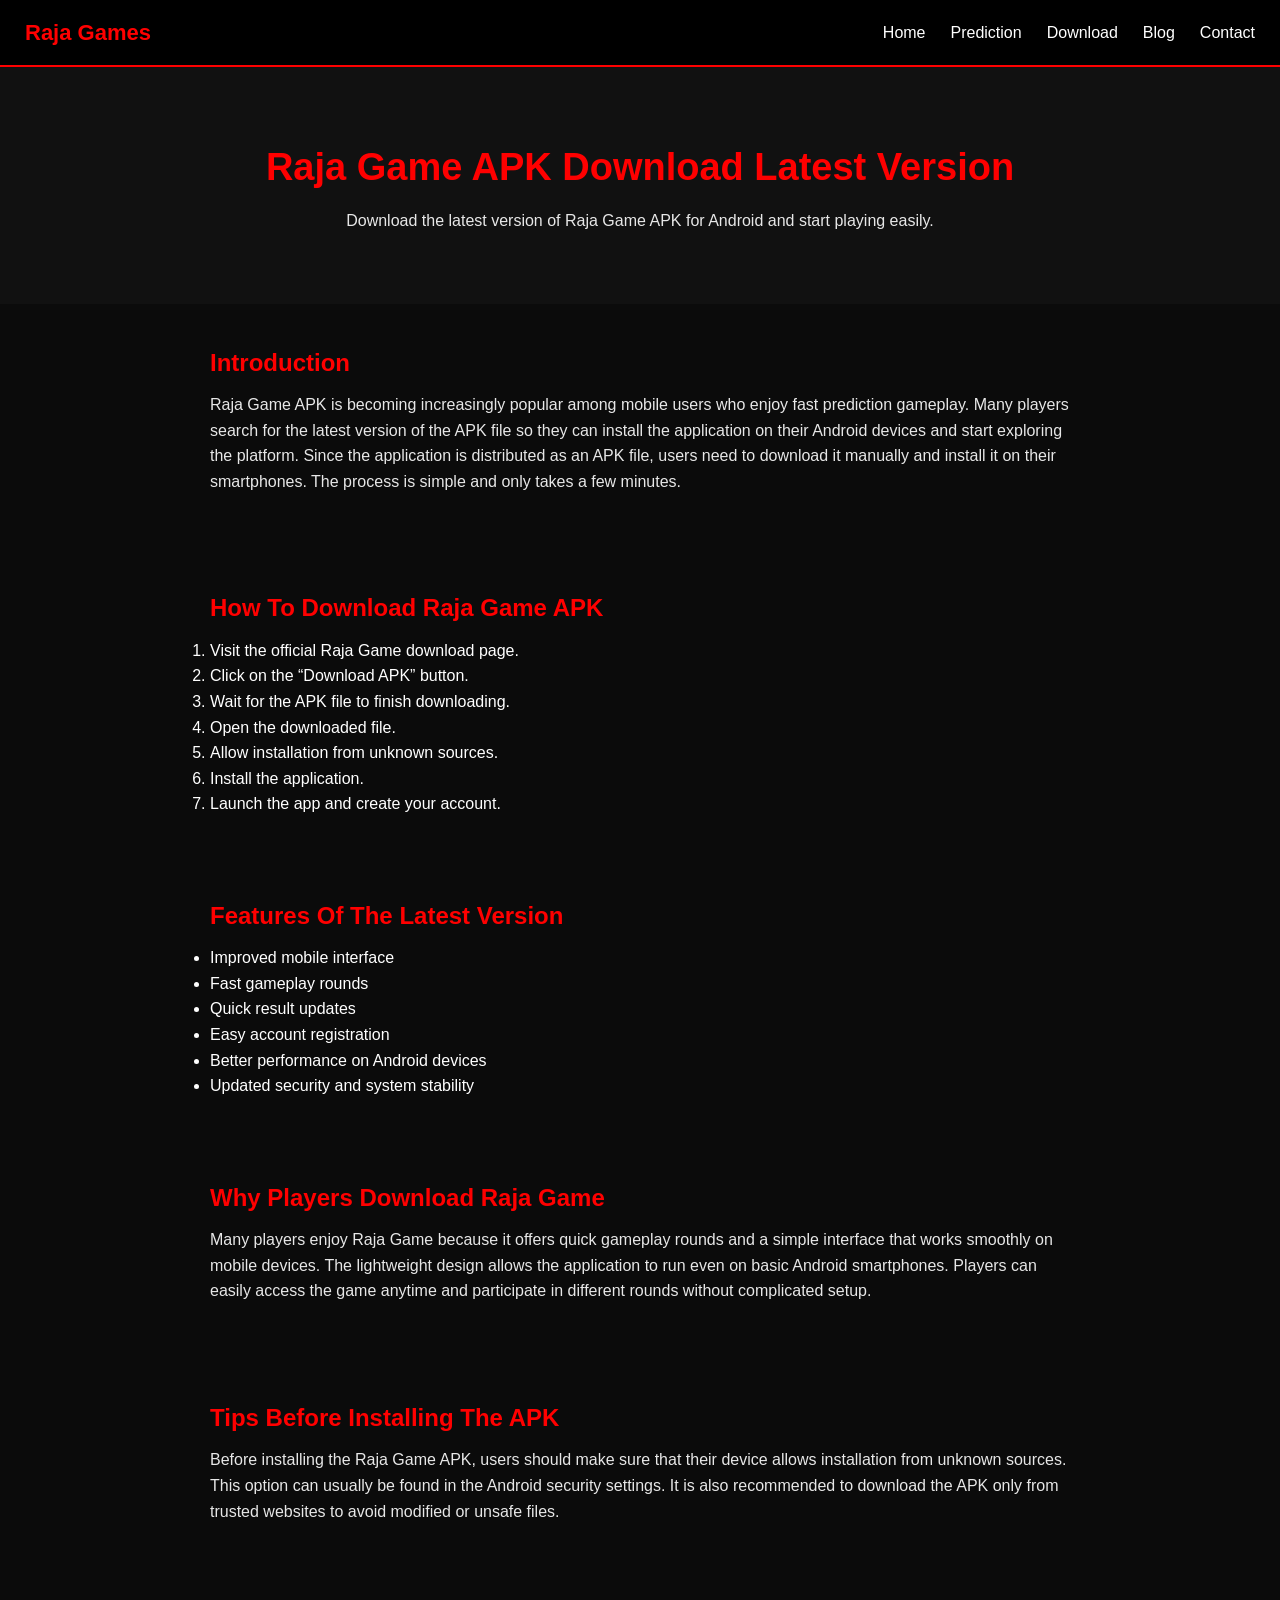
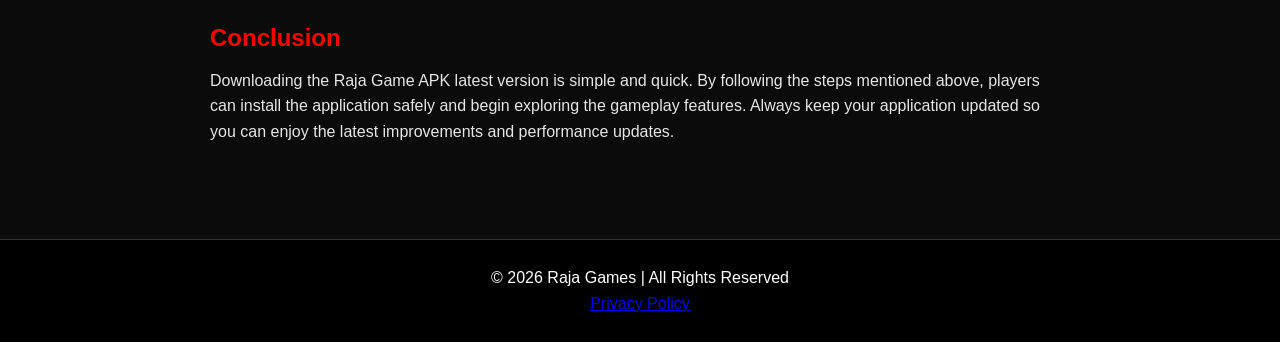
<file: blog5.html>
<!DOCTYPE html>
<html lang="en">

<head>

<meta charset="UTF-8">
<meta name="viewport" content="width=device-width, initial-scale=1.0">

<title>Raja Game APK Download Latest Version | Android Install Guide</title>

<meta name="description" content="Download Raja Game APK latest version for Android. Learn how to install the app safely, explore features, and start playing Raja Game easily.">

<meta name="keywords" content="raja game apk download, raja game download latest version, raja game android apk, raja game mobile download, raja game install apk, raja game app download, raja game latest version apk, raja game apk install guide">

<meta name="robots" content="index, follow">

<link rel="canonical" href="https://growwithraj.github.io/download_Raja/blog5.html">

<link rel="stylesheet" href="css/main.css">

<script src="js/script.js" defer></script>

</head>


<body>

<header class="header">

<div class="logo">Raja Games</div>

<div class="hamburger" id="hamburger">☰</div>

<nav id="nav-menu">

<a href="index.html">Home</a>
<a href="prediction.html">Prediction</a>
<a href="download.html">Download</a>
<a href="blog.html">Blog</a>
<a href="contact.html">Contact</a>

</nav>

</header>



<section class="hero">

<h1>Raja Game APK Download Latest Version</h1>

<p>Download the latest version of Raja Game APK for Android and start playing easily.</p>

</section>



<section class="content">

<h2>Introduction</h2>

<p>

Raja Game APK is becoming increasingly popular among mobile users who
enjoy fast prediction gameplay. Many players search for the latest
version of the APK file so they can install the application on their
Android devices and start exploring the platform.

Since the application is distributed as an APK file, users need to
download it manually and install it on their smartphones. The process
is simple and only takes a few minutes.

</p>

</section>



<section class="content">

<h2>How To Download Raja Game APK</h2>

<ol>

<li>Visit the official Raja Game download page.</li>

<li>Click on the “Download APK” button.</li>

<li>Wait for the APK file to finish downloading.</li>

<li>Open the downloaded file.</li>

<li>Allow installation from unknown sources.</li>

<li>Install the application.</li>

<li>Launch the app and create your account.</li>

</ol>

</section>



<section class="content">

<h2>Features Of The Latest Version</h2>

<ul>

<li>Improved mobile interface</li>

<li>Fast gameplay rounds</li>

<li>Quick result updates</li>

<li>Easy account registration</li>

<li>Better performance on Android devices</li>

<li>Updated security and system stability</li>

</ul>

</section>



<section class="content">

<h2>Why Players Download Raja Game</h2>

<p>

Many players enjoy Raja Game because it offers quick gameplay rounds
and a simple interface that works smoothly on mobile devices.
The lightweight design allows the application to run even on
basic Android smartphones.

Players can easily access the game anytime and participate in
different rounds without complicated setup.

</p>

</section>



<section class="content">

<h2>Tips Before Installing The APK</h2>

<p>

Before installing the Raja Game APK, users should make sure that
their device allows installation from unknown sources.
This option can usually be found in the Android security settings.

It is also recommended to download the APK only from trusted
websites to avoid modified or unsafe files.

</p>

</section>



<section class="content">

<h2>Conclusion</h2>

<p>

Downloading the Raja Game APK latest version is simple and quick.
By following the steps mentioned above, players can install the
application safely and begin exploring the gameplay features.

Always keep your application updated so you can enjoy the latest
improvements and performance updates.

</p>

</section>



<footer>

<p>© 2026 Raja Games | All Rights Reserved</p>

<a href="privacy.html">Privacy Policy</a>

</footer>

</body>
</html>
</file>
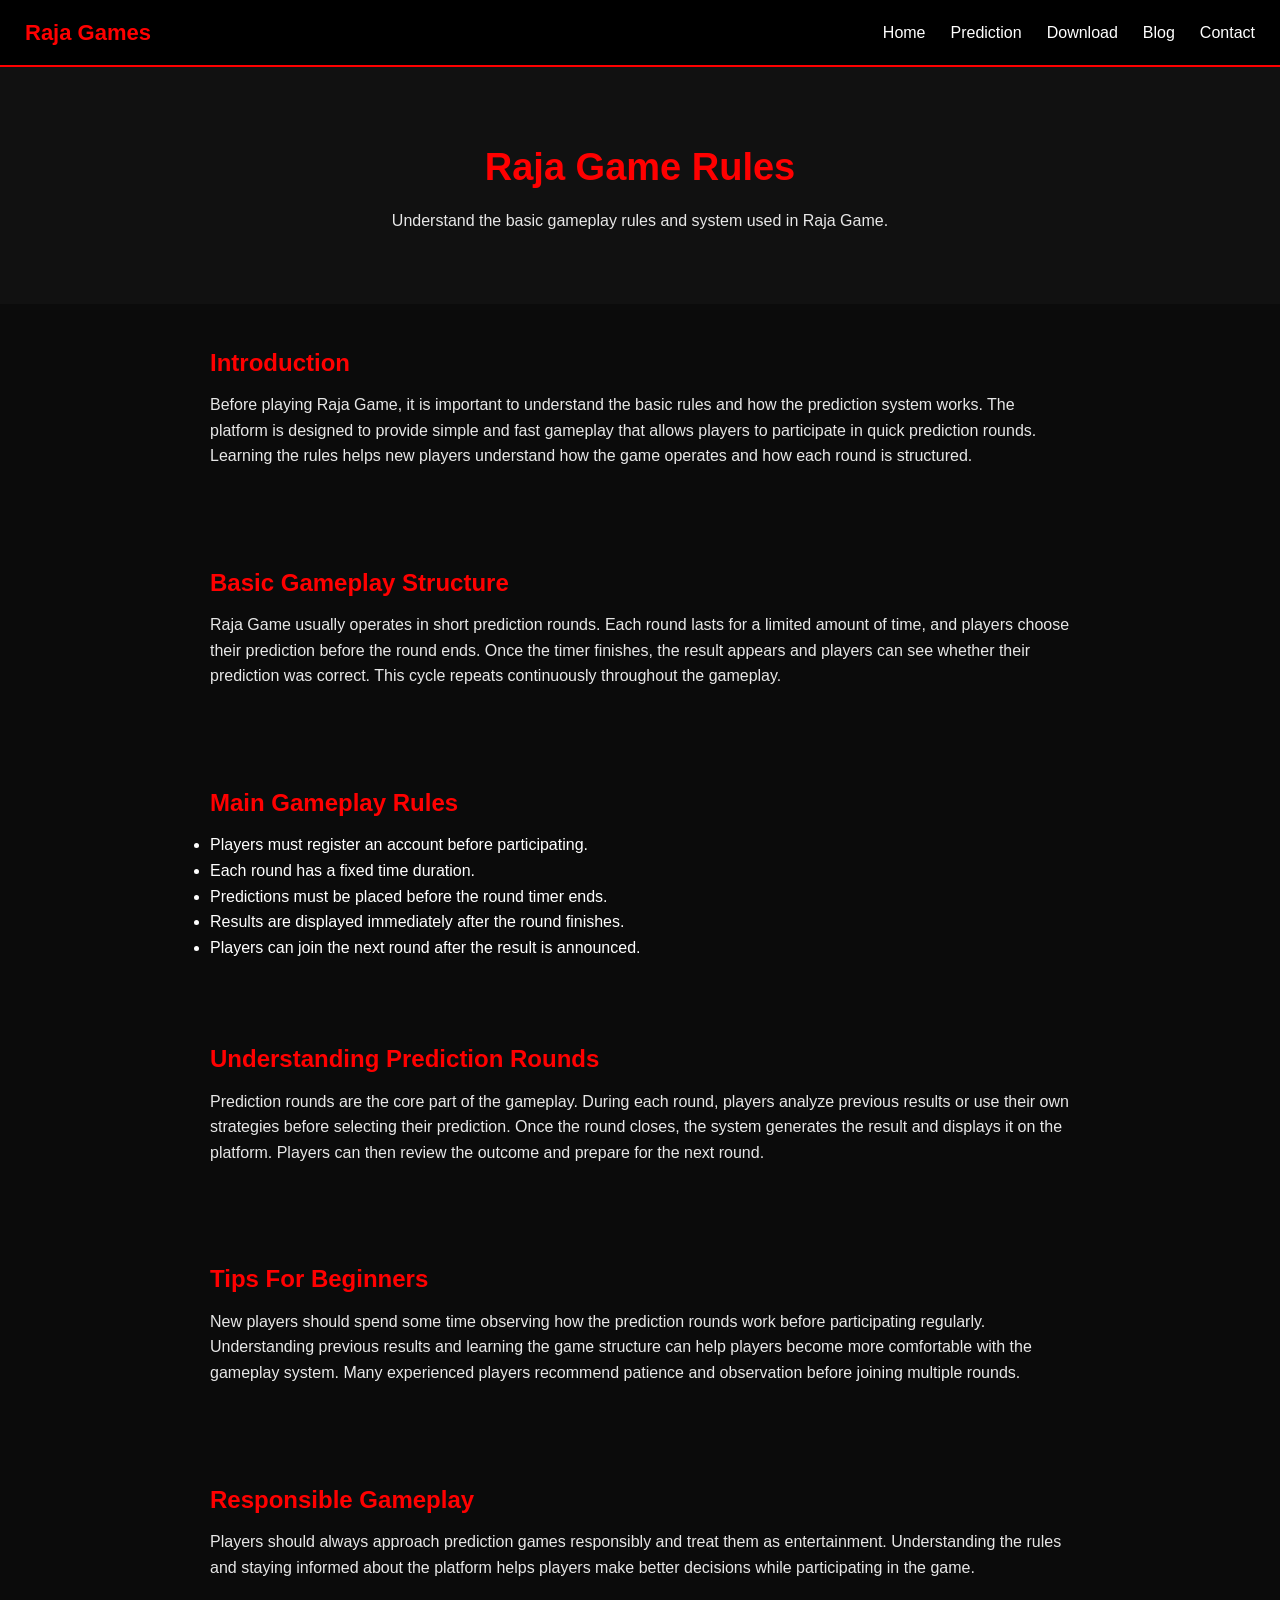
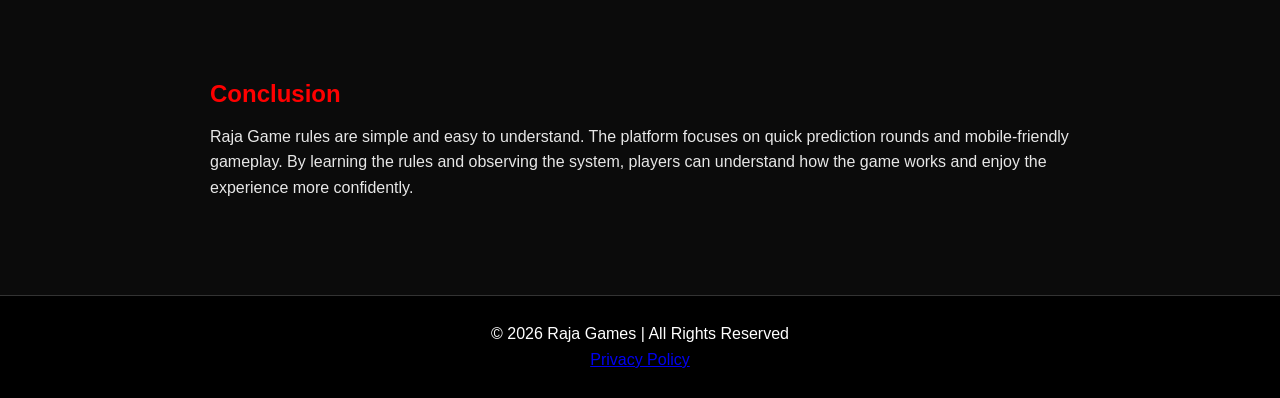
<file: blog6.html>
<!DOCTYPE html>
<html lang="en">

<head>

<meta charset="UTF-8">
<meta name="viewport" content="width=device-width, initial-scale=1.0">

<title>Raja Game Rules | Complete Gameplay Rules & Beginner Guide</title>

<meta name="description" content="Learn the complete Raja Game rules and gameplay system. This guide explains how prediction rounds work and what beginners should know before playing.">

<meta name="keywords" content="raja game rules, raja game gameplay rules, raja game guide, raja game how it works, raja game beginner rules, raja game playing guide, raja game system explained, raja game tutorial rules">

<meta name="robots" content="index, follow">

<link rel="canonical" href="https://growwithraj.github.io/download_Raja/blog6.html">

<link rel="stylesheet" href="css/main.css">

<script src="js/script.js" defer></script>

</head>


<body>

<header class="header">

<div class="logo">Raja Games</div>

<div class="hamburger" id="hamburger">☰</div>

<nav id="nav-menu">

<a href="index.html">Home</a>
<a href="prediction.html">Prediction</a>
<a href="download.html">Download</a>
<a href="blog.html">Blog</a>
<a href="contact.html">Contact</a>

</nav>

</header>



<section class="hero">

<h1>Raja Game Rules</h1>

<p>Understand the basic gameplay rules and system used in Raja Game.</p>

</section>



<section class="content">

<h2>Introduction</h2>

<p>

Before playing Raja Game, it is important to understand the
basic rules and how the prediction system works. The platform
is designed to provide simple and fast gameplay that allows
players to participate in quick prediction rounds.

Learning the rules helps new players understand how the
game operates and how each round is structured.

</p>

</section>



<section class="content">

<h2>Basic Gameplay Structure</h2>

<p>

Raja Game usually operates in short prediction rounds.
Each round lasts for a limited amount of time, and players
choose their prediction before the round ends.

Once the timer finishes, the result appears and players
can see whether their prediction was correct.

This cycle repeats continuously throughout the gameplay.

</p>

</section>



<section class="content">

<h2>Main Gameplay Rules</h2>

<ul>

<li>Players must register an account before participating.</li>

<li>Each round has a fixed time duration.</li>

<li>Predictions must be placed before the round timer ends.</li>

<li>Results are displayed immediately after the round finishes.</li>

<li>Players can join the next round after the result is announced.</li>

</ul>

</section>



<section class="content">

<h2>Understanding Prediction Rounds</h2>

<p>

Prediction rounds are the core part of the gameplay.
During each round, players analyze previous results
or use their own strategies before selecting their prediction.

Once the round closes, the system generates the result
and displays it on the platform.

Players can then review the outcome and prepare for
the next round.

</p>

</section>



<section class="content">

<h2>Tips For Beginners</h2>

<p>

New players should spend some time observing how the
prediction rounds work before participating regularly.

Understanding previous results and learning the
game structure can help players become more
comfortable with the gameplay system.

Many experienced players recommend patience
and observation before joining multiple rounds.

</p>

</section>



<section class="content">

<h2>Responsible Gameplay</h2>

<p>

Players should always approach prediction games
responsibly and treat them as entertainment.

Understanding the rules and staying informed
about the platform helps players make better
decisions while participating in the game.

</p>

</section>



<section class="content">

<h2>Conclusion</h2>

<p>

Raja Game rules are simple and easy to understand.
The platform focuses on quick prediction rounds
and mobile-friendly gameplay.

By learning the rules and observing the system,
players can understand how the game works
and enjoy the experience more confidently.

</p>

</section>


<footer>

<p>© 2026 Raja Games | All Rights Reserved</p>

<a href="privacy.html">Privacy Policy</a>

</footer>

</body>
</html>
</file>
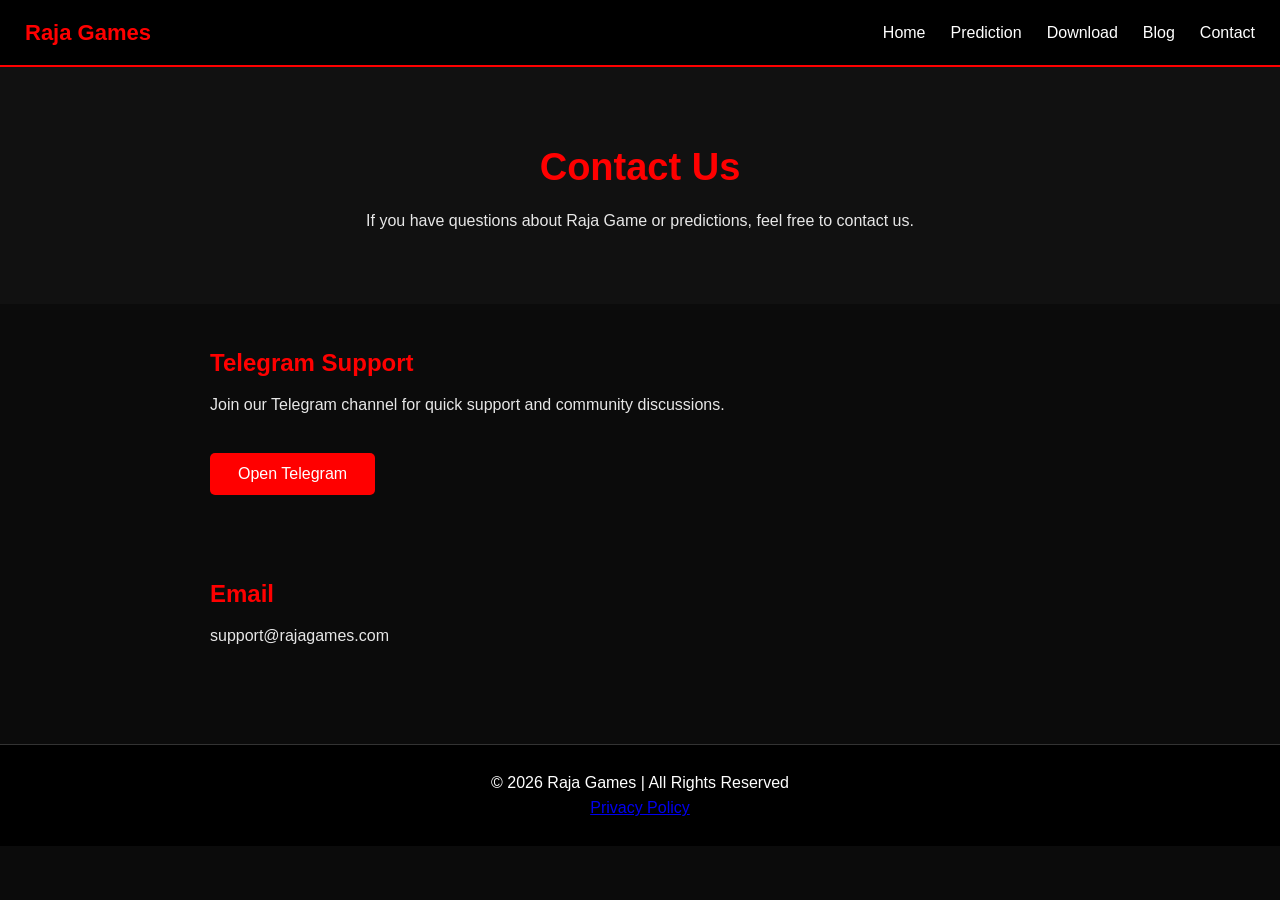
<file: contact.html>
<!DOCTYPE html>
<html lang="en">
<head>

<meta charset="UTF-8">
<meta name="viewport" content="width=device-width, initial-scale=1.0">
<title>Contact Raja Games | Support & Community</title>

<meta name="description" content="Contact Raja Games for support, community discussions, and Telegram channel access.">

<meta name="keywords" content="raja game contact, raja game support, raja game help, raja game telegram support, raja game community, raja game contact page">

<link rel="canonical" href="https://growwithraj.github.io/download_Raja/contact.html">

<link rel="stylesheet" href="css/main.css">

</head>

<body>

<header class="header">

<div class="logo">Raja Games</div>

<div class="hamburger" id="hamburger">
☰
</div>

<nav id="nav-menu">

<a href="index.html">Home</a>
<a href="prediction.html">Prediction</a>
<a href="download.html">Download</a>
<a href="blog.html">Blog</a>
<a href="contact.html">Contact</a>

</nav>

</header>


<section class="hero">

<h1>Contact Us</h1>

<p>If you have questions about Raja Game or predictions, feel free to contact us.</p>

</section>


<section class="content">

<h2>Telegram Support</h2>

<p>

Join our Telegram channel for quick support and community discussions.

</p>

<button class="btn"
onclick="window.open('https://t.me/+eZHSm_fpSIlmNDQ1')">

Open Telegram

</button>

</section>

<section class="content">

<h2>Email</h2>

<p>support@rajagames.com</p>

</section>

<footer>

<p>© 2026 Raja Games | All Rights Reserved</p>

<a href="privacy.html">Privacy Policy</a>

</footer>
<script src="js/script.js"></script>
</body>
</html>
</file>
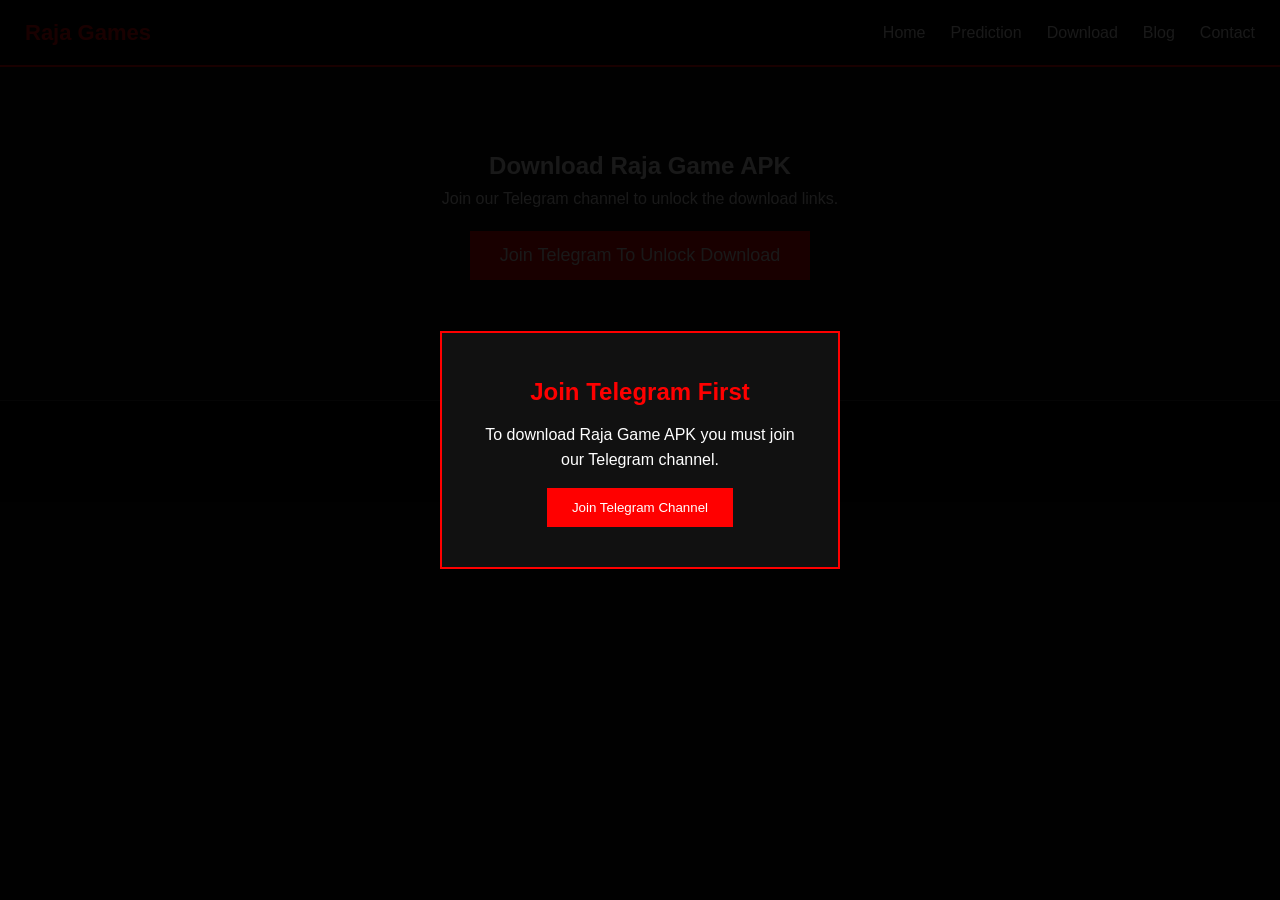
<file: download.html>
<!DOCTYPE html>
<html lang="en">

<head>
<meta charset="UTF-8">
<meta name="viewport" content="width=device-width, initial-scale=1.0">
<title>Download Raja Game APK Latest Version | Raja Game App</title>

<meta name="description" content="Download the latest Raja Game APK for Android. Get fast download links, installation guide, screenshots, and Raja Game updates.">

<meta name="keywords" content="raja game download, raja game apk download, raja game latest version, raja game android download, raja game app download, raja game install guide, raja game apk file, raja game download link, raja game mobile download, raja game new version, raja game apk latest, raja game install apk, raja game free download, raja game apk update, raja game game download, raja game android app, raja game apk official, raja game download 2026, raja game apk 2026, raja game install android, raja game download page">

<link rel="canonical" href="https://growwithraj.github.io/download_Raja/download.html">

<meta property="og:title" content="Download Raja Game APK Latest Version">
<meta property="og:description" content="Download Raja Game APK for Android with installation guide and screenshots.">
<meta property="og:type" content="website">
<meta property="og:url" content="https://growwithraj.github.io/download_Raja/download.html">
<meta property="og:image" content="https://growwithraj.github.io/download_Raja/images/logo.jpg">

<link rel="stylesheet" href="css/main.css">

<script src="js/script.js" defer></script>

<style>

/* DOWNLOAD LOCK */

.download-lock{
text-align:center;
padding:80px 20px;
}

.lock-btn{
background:red;
color:white;
padding:14px 30px;
border:none;
font-size:18px;
cursor:pointer;
margin-top:20px;
}

/* POPUP */

.popup{
position:fixed;
top:0;
left:0;
width:100%;
height:100%;
background:rgba(0,0,0,0.9);
display:flex;
align-items:center;
justify-content:center;
z-index:2000;
}

.popup-box{
background:#111;
padding:40px;
text-align:center;
max-width:400px;
border:2px solid red;
}

.popup-box h2{
color:red;
margin-bottom:10px;
}

.popup-box button{
background:red;
color:white;
border:none;
padding:12px 25px;
margin-top:15px;
cursor:pointer;
}

</style>

</head>


<body>

<header class="header">

<div class="logo">Raja Games</div>

<div class="hamburger" id="hamburger">☰</div>

<nav id="nav-menu">

<a href="index.html">Home</a>
<a href="prediction.html">Prediction</a>
<a href="download.html">Download</a>
<a href="blog.html">Blog</a>
<a href="contact.html">Contact</a>

</nav>

</header>


<!-- DOWNLOAD SECTION -->

<section class="download-lock">

<h1>Download Raja Game APK</h1>

<p>
Join our Telegram channel to unlock the download links.
</p>

<button class="lock-btn" id="download-btn" disabled>

Join Telegram To Unlock Download

</button>

</section>


<!-- TELEGRAM POPUP -->

<div class="popup" id="telegram-popup">

<div class="popup-box">

<h2>Join Telegram First</h2>

<p>
To download Raja Game APK you must join our Telegram channel.
</p>

<button onclick="joinTelegram()">

Join Telegram Channel

</button>

</div>

</div>


<script>

/* TELEGRAM JOIN FUNCTION */

function joinTelegram(){

window.open("https://t.me/+eZHSm_fpSIlmNDQ1");

document.getElementById("telegram-popup").style.display="none";

const btn=document.getElementById("download-btn");

btn.disabled=false;

btn.innerText="Download Raja Game";

btn.onclick=function(){

window.location.href="index.html";

};

}

</script>

<footer>

<p>© 2026 Raja Games | All Rights Reserved</p>

<a href="privacy.html">Privacy Policy</a>

</footer>
</body>
</html>
</file>
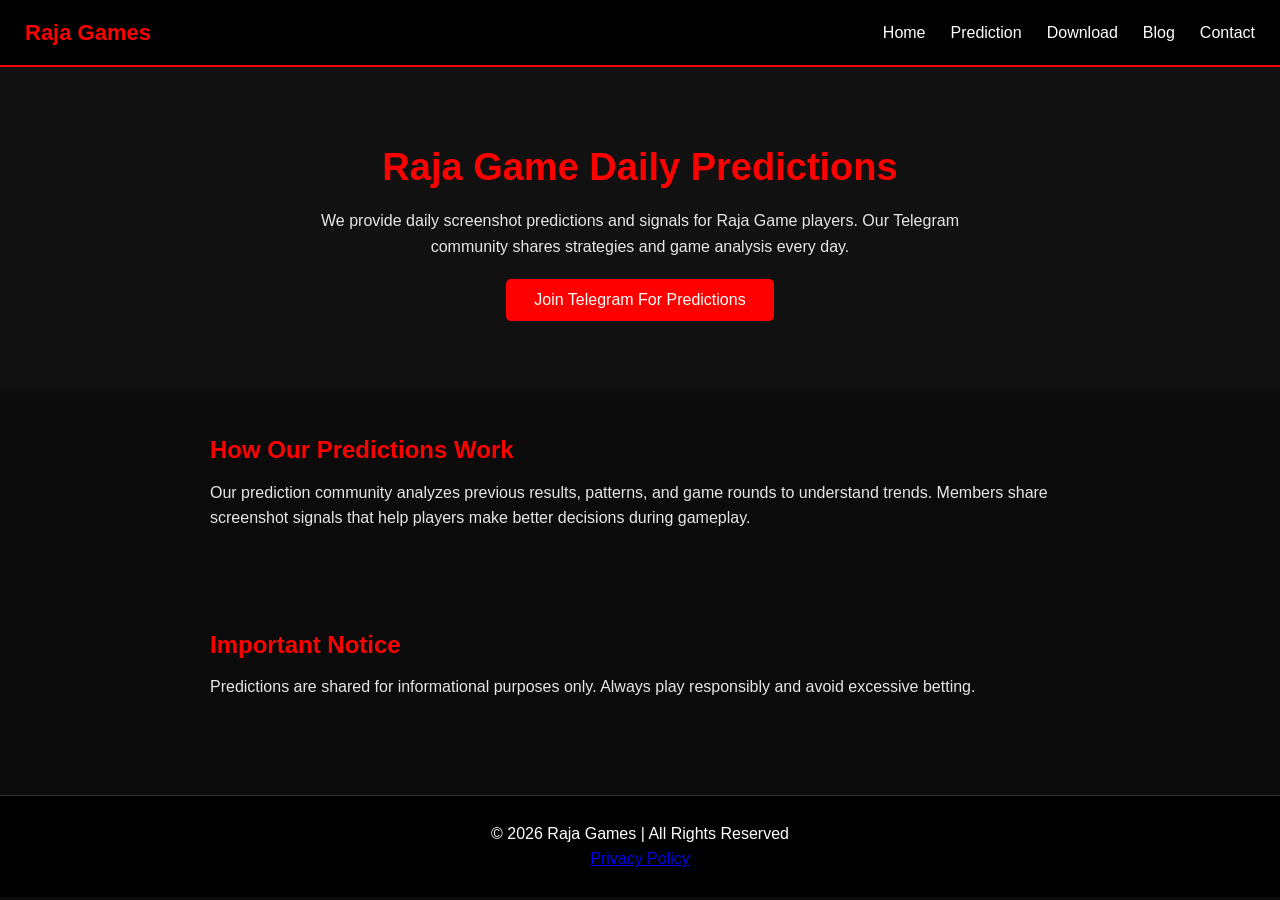
<file: prediction.html>
<!DOCTYPE html>
<html lang="en">
<head>

<meta charset="UTF-8">
<meta name="viewport" content="width=device-width, initial-scale=1.0">

<title>Raja Game Prediction Today | Daily Screenshot Signals</title>

<meta name="description" content="Get Raja Game prediction today with screenshot signals and strategy analysis. Join our Telegram community for daily Raja Game predictions.">

<meta name="keywords" content="raja game prediction, raja game prediction today, raja game daily prediction, raja game signals, raja game screenshot prediction, raja game telegram prediction, raja game color prediction, raja game prediction channel, raja game prediction strategy, raja game prediction tips, raja game big small prediction, raja game live prediction, raja game results prediction, raja game number prediction, raja game pattern analysis, raja game prediction group">

<link rel="canonical" href="https://growwithraj.github.io/download_Raja/prediction.html">



<link rel="stylesheet" href="css/main.css">

</head>

<body>

<header class="header">

<div class="logo">Raja Games</div>

<div class="hamburger" id="hamburger">
☰
</div>

<nav id="nav-menu">

<a href="index.html">Home</a>
<a href="prediction.html">Prediction</a>
<a href="download.html">Download</a>
<a href="blog.html">Blog</a>
<a href="contact.html">Contact</a>

</nav>

</header>

<section class="hero">

<h1>Raja Game Daily Predictions</h1>

<p>
We provide daily screenshot predictions and signals for Raja Game players.
Our Telegram community shares strategies and game analysis every day.
</p>

<button class="btn"
onclick="window.open('https://t.me/+eZHSm_fpSIlmNDQ1')">

Join Telegram For Predictions

</button>

</section>


<section class="content">

<h2>How Our Predictions Work</h2>

<p>

Our prediction community analyzes previous results, patterns,
and game rounds to understand trends.

Members share screenshot signals that help players make
better decisions during gameplay.

</p>

</section>

<section class="content">

<h2>Important Notice</h2>

<p>

Predictions are shared for informational purposes only.
Always play responsibly and avoid excessive betting.

</p>

</section>
<footer>

<p>© 2026 Raja Games | All Rights Reserved</p>

<a href="privacy.html">Privacy Policy</a>

</footer>
<script src="js/script.js"></script>
</body>
</html>
</file>
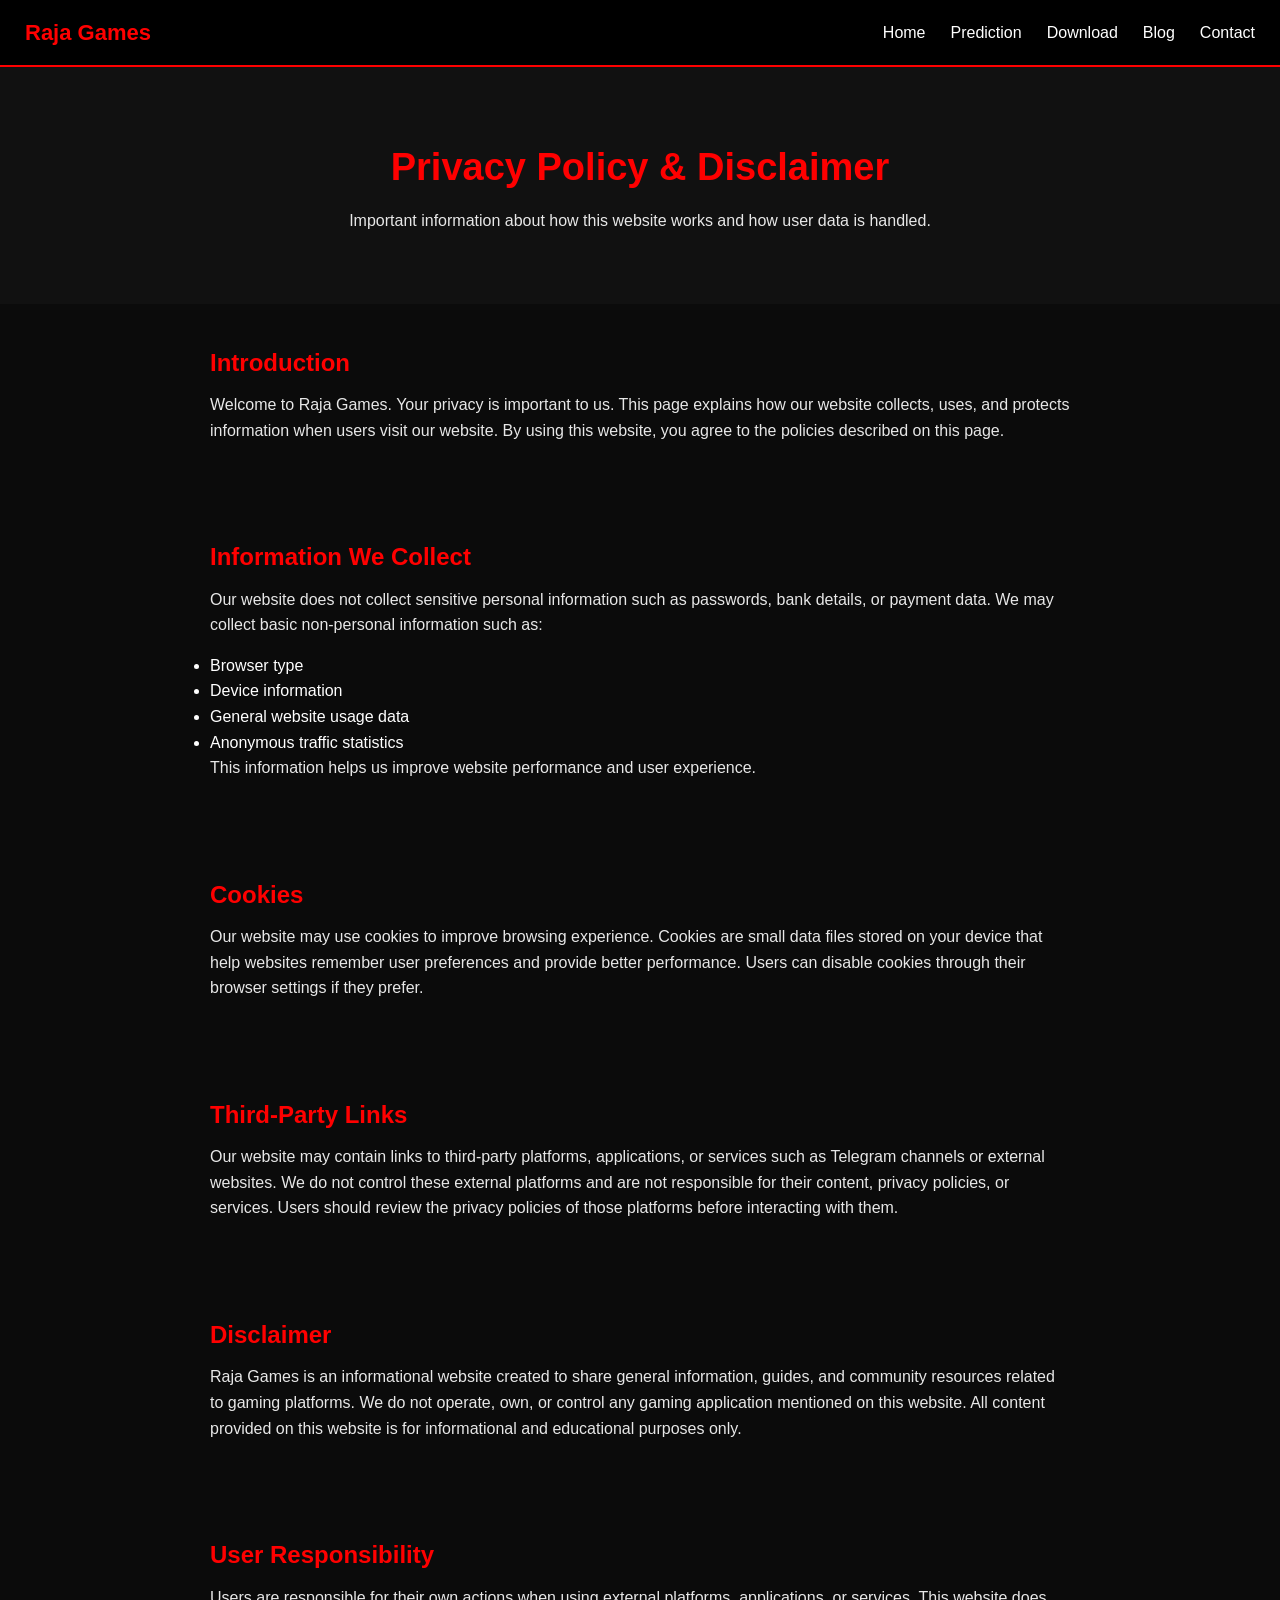
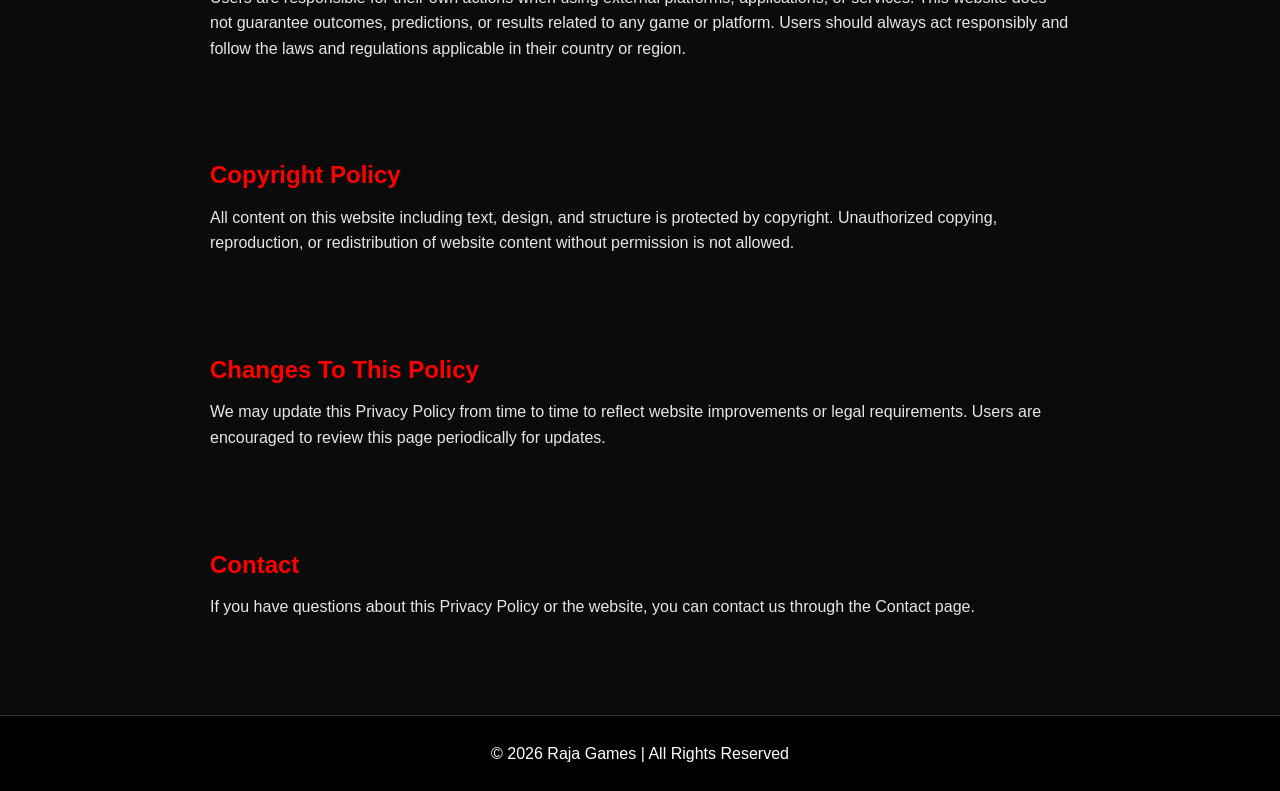
<file: privacy.html>
<!DOCTYPE html>
<html lang="en">

<head>

<meta charset="UTF-8">
<meta name="viewport" content="width=device-width, initial-scale=1.0">

<title>Privacy Policy | Raja Games</title>

<meta name="description" content="Read the privacy policy, disclaimer, and terms of use for Raja Games website. Learn how we handle user information and website content.">

<meta name="robots" content="index, follow">

<link rel="stylesheet" href="css/main.css">

<script src="js/script.js" defer></script>

</head>


<body>

<header class="header">

<div class="logo">Raja Games</div>

<div class="hamburger" id="hamburger">☰</div>

<nav id="nav-menu">

<a href="index.html">Home</a>
<a href="prediction.html">Prediction</a>
<a href="download.html">Download</a>
<a href="blog.html">Blog</a>
<a href="contact.html">Contact</a>

</nav>

</header>



<section class="hero">

<h1>Privacy Policy & Disclaimer</h1>

<p>Important information about how this website works and how user data is handled.</p>

</section>



<section class="content">

<h2>Introduction</h2>

<p>

Welcome to Raja Games. Your privacy is important to us.
This page explains how our website collects, uses,
and protects information when users visit our website.

By using this website, you agree to the policies
described on this page.

</p>

</section>



<section class="content">

<h2>Information We Collect</h2>

<p>

Our website does not collect sensitive personal information
such as passwords, bank details, or payment data.

We may collect basic non-personal information such as:

</p>

<ul>

<li>Browser type</li>
<li>Device information</li>
<li>General website usage data</li>
<li>Anonymous traffic statistics</li>

</ul>

<p>

This information helps us improve website performance
and user experience.

</p>

</section>



<section class="content">

<h2>Cookies</h2>

<p>

Our website may use cookies to improve browsing experience.
Cookies are small data files stored on your device that help
websites remember user preferences and provide better
performance.

Users can disable cookies through their browser settings
if they prefer.

</p>

</section>



<section class="content">

<h2>Third-Party Links</h2>

<p>

Our website may contain links to third-party platforms,
applications, or services such as Telegram channels
or external websites.

We do not control these external platforms and are not
responsible for their content, privacy policies, or
services.

Users should review the privacy policies of those
platforms before interacting with them.

</p>

</section>



<section class="content">

<h2>Disclaimer</h2>

<p>

Raja Games is an informational website created to share
general information, guides, and community resources
related to gaming platforms.

We do not operate, own, or control any gaming application
mentioned on this website.

All content provided on this website is for informational
and educational purposes only.

</p>

</section>



<section class="content">

<h2>User Responsibility</h2>

<p>

Users are responsible for their own actions when using
external platforms, applications, or services.

This website does not guarantee outcomes, predictions,
or results related to any game or platform.

Users should always act responsibly and follow the laws
and regulations applicable in their country or region.

</p>

</section>



<section class="content">

<h2>Copyright Policy</h2>

<p>

All content on this website including text, design,
and structure is protected by copyright.

Unauthorized copying, reproduction, or redistribution
of website content without permission is not allowed.

</p>

</section>



<section class="content">

<h2>Changes To This Policy</h2>

<p>

We may update this Privacy Policy from time to time
to reflect website improvements or legal requirements.

Users are encouraged to review this page periodically
for updates.

</p>

</section>



<section class="content">

<h2>Contact</h2>

<p>

If you have questions about this Privacy Policy
or the website, you can contact us through the
Contact page.

</p>

</section>



<footer>

<p>© 2026 Raja Games | All Rights Reserved</p>

</footer>

</body>
</html>
</file>
<file: css/main.css>
/* RESET */

*{
margin:0;
padding:0;
box-sizing:border-box;
font-family:Arial, Helvetica, sans-serif;
}

body{
background:#0b0b0b;
color:white;
line-height:1.6;
}

/* HEADER */

.header{
display:flex;
justify-content:space-between;
align-items:center;
padding:15px 25px;
background:black;
border-bottom:2px solid red;
position:sticky;
top:0;
z-index:1000;
}

.logo{
font-size:22px;
font-weight:bold;
color:red;
}

/* NAVIGATION */

nav{
display:flex;
gap:25px;
}

nav a{
text-decoration:none;
color:white;
font-size:16px;
transition:0.3s;
}

nav a:hover{
color:red;
}

/* HAMBURGER */

.hamburger{
display:none;
font-size:28px;
cursor:pointer;
color:white;
}

/* HERO SECTION */

.hero{
text-align:center;
padding:70px 20px;
background:#111;
}

.hero h1{
font-size:38px;
color:red;
margin-bottom:10px;
}

.hero p{
max-width:650px;
margin:auto;
opacity:0.9;
}

/* BUTTONS */

.btn{
display:inline-block;
margin-top:20px;
padding:12px 28px;
background:red;
color:white;
border:none;
border-radius:5px;
cursor:pointer;
font-size:16px;
text-decoration:none;
transition:0.3s;
}

.btn:hover{
background:#ff2a2a;
}

/* CONTENT SECTION */

.content{
max-width:900px;
margin:auto;
padding:40px 20px;
}

.content h2{
color:red;
margin-bottom:10px;
}

.content p{
margin-bottom:15px;
opacity:0.9;
}

/* BLOG GRID */

.blogs{
padding:50px 20px;
background:#111;
}

.blogs h2{
text-align:center;
color:red;
margin-bottom:30px;
}

.blog-grid{
display:grid;
grid-template-columns:repeat(auto-fit,minmax(250px,1fr));
gap:20px;
max-width:1000px;
margin:auto;
}

.blog-card{
background:#1a1a1a;
padding:20px;
border:1px solid #333;
transition:0.3s;
text-decoration:none;
color:white;
}

.blog-card:hover{
border-color:red;
transform:translateY(-5px);
}

/* CONTACT SECTION */

.contact-box{
max-width:700px;
margin:auto;
padding:40px 20px;
text-align:center;
}

.contact-box p{
margin:10px 0;
}

/* FOOTER */

footer{
text-align:center;
padding:25px;
background:black;
border-top:1px solid #333;
margin-top:40px;
}

/* MOBILE RESPONSIVE */

@media(max-width:768px){

nav{
position:absolute;
top:60px;
left:0;
width:100%;
background:black;
flex-direction:column;
display:none;
text-align:center;
}

nav a{
padding:15px;
border-top:1px solid #333;
}

nav.active{
display:flex;
}

.hamburger{
display:block;
}

.hero h1{
font-size:28px;
}

}

/* BLOG SECTION */

.blog-section{
padding:50px 20px;
text-align:center;
background:#0f0f0f;
}

.blog-section h2{
color:#fff;
margin-bottom:40px;
font-size:28px;
}

.blog-container{
display:grid;
grid-template-columns:repeat(auto-fit,minmax(250px,1fr));
gap:25px;
max-width:1100px;
margin:auto;
}

.blog-card{
background:#1b1b1b;
padding:25px;
border-radius:10px;
box-shadow:0 0 10px rgba(0,0,0,0.5);
transition:0.3s;
}

.blog-card:hover{
transform:translateY(-5px);
box-shadow:0 0 15px rgba(255,0,0,0.5);
}

.blog-card h3{
color:#ff3b3b;
margin-bottom:10px;
}

.blog-card p{
color:#ccc;
font-size:14px;
margin-bottom:20px;
}

.read-btn{
display:inline-block;
padding:10px 18px;
background:#ff3b3b;
color:#fff;
text-decoration:none;
border-radius:5px;
font-size:14px;
}

.read-btn:hover{
background:#e60000;
}

.logo{
  display: flex;
  align-items: center;
  gap: 10px;
}

.logo img{
  height: 40px;
  width: auto;
}

.logo span{
  font-size: 26px;
  font-weight: 700;
  color: #ff0000;
  font-family: Arial, Helvetica, sans-serif;
  letter-spacing: 1px;
}
</file>
